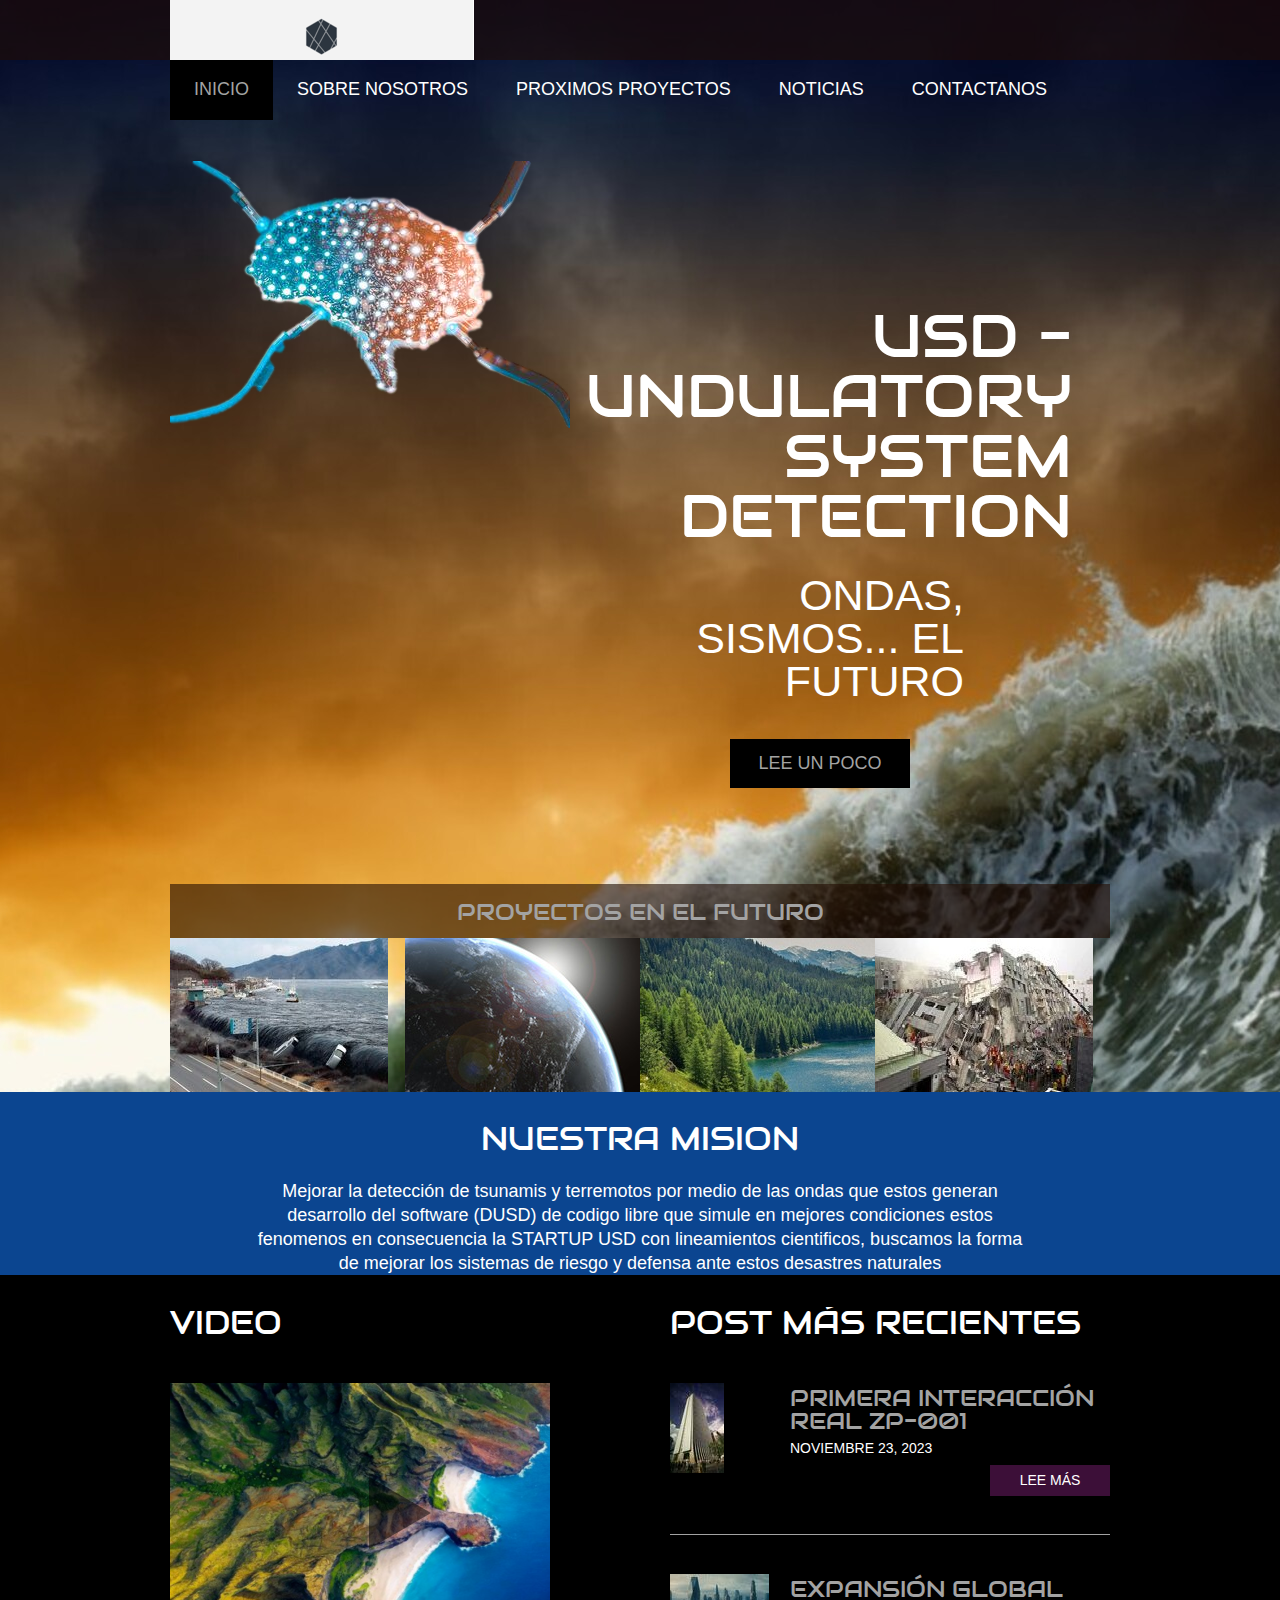
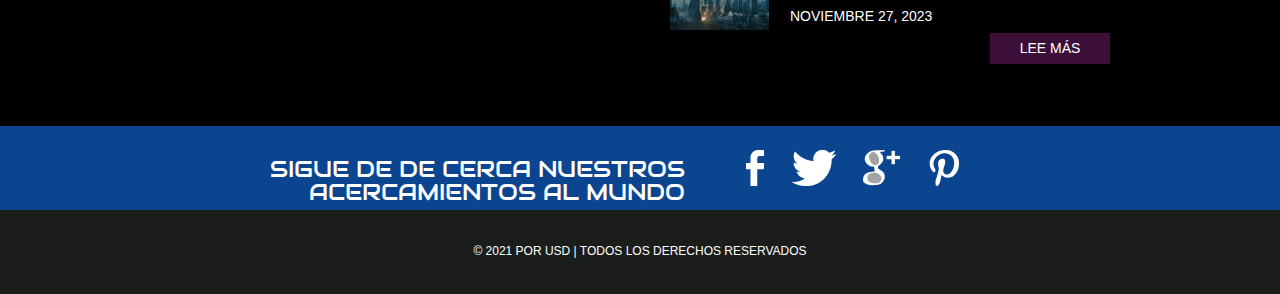
<file: index.html>
<!doctype html>
<html>
<head>
	<meta charset="UTF-8">
	<meta name="viewport" content="width=device-width, initial-scale=1.0">
	<meta http-equiv="X-UA-Compatible" content="IE=edge">
	<title>SITIO WEB DE | USD | </title>
	<link rel="stylesheet" href="css/style.css" type="text/css">
	<link rel="stylesheet" type="text/css" href="css/mobile.css">
	<link rel="shortcut icon" href="images/USD.icon.png">
	<script src="js/mobile.js" type="text/javascript"></script>
</head>
<body>
	<div id="page">
		<div id="header">
			<div>

				<a href="index.html" class="logo"><img src="images/banner.png" alt=""></a>
				<ul id="navigation">
					<li class="selected">
						<a href="index.html">Inicio</a>
					</li>
					<li>
						<a href="about.html">Sobre nosotros</a>
					</li>
					<li class="menu">
						<a href="projects.html">Proximos proyectos</a>
						<ul class="primary">
							<li>
								<a href="proj1.html">proj 1</a>
							</li>
						</ul>
					</li>
					<li class="menu">
						<a href="blog.html">Noticias</a>
						<ul class="secondary">
							<li>
								<a href="singlepost.html">¨Post</a>
							</li>
						</ul>
					</li>
					<li>
						<a href="contact.html">Contactanos</a>
					</li>
				</ul>
			</div>
		</div>
		<div id="body" class="home">
			<div class="header">
				<div>
					<img src="images/IA.png" alt="" class="satellite">
					<h1>USD -  UNDULATORY SYSTEM DETECTION</h1>
					<h2>ONDAS, SISMOS... EL FUTURO</h2>
					<a href="blog.html" class="more">Lee un poco</a>
					<h3>PROYECTOS EN EL FUTURO</h3>
					<ul>
						<li>
							<a href="projects.html"><img src="images/p1ts.jpg" alt=""></a>
						</li>
						<li>
							<a href="projects.html"><img src="images/p4ts.jpg" alt=""></a>
						</li>
						<li>
							<a href="projects.html"><img src="images/p3ts.jpg" alt=""></a>
						</li>
						<li>
							<a href="projects.html"><img src="images/p2ts.jpg" alt=""></a>
						</li>
					</ul>
				</div>
			</div>
			<div class="body">
				<div>
					<h1>NUESTRA MISION</h1>
					<p>Mejorar la detección de tsunamis y terremotos por medio de las ondas que estos generan
					 desarrollo del software (DUSD) de codigo libre que simule en mejores condiciones estos fenomenos
					 en consecuencia la STARTUP USD con lineamientos cientificos, buscamos la forma de mejorar los sistemas de riesgo y defensa ante estos desastres naturales</p>
				</div>
			</div>
			<div class="footer">
				<div>
					<ul>
						<li>
							<h1>VIDEO</h1>
							<a href="blog.html"><img src="images/seagreen.png" alt=""><span></span></a>
						</li>
						<li>
							<h1>POST MÁS RECIENTES</h1>
							<ul>
								<li>
									<a href="blog.html"><img src="images/1er.jpg" alt=""></a>
									<h1>PRIMERA INTERACCIÓN REAL ZP-001</h1>
									<span>NOVIEMBRE 23, 2023</span>
									<a href="blog.html" class="more">Lee más</a>
								</li>
								<li>
									<a href="blog.html"><img src="images/globalEx.jpg" alt=""></a>
									<h1>EXPANSIÓN GLOBAL</h1>
									<span>NOVIEMBRE 27, 2023</span>
									<a href="blog.html" class="more">Lee más</a>
								</li>
							</ul>
						</li>
					</ul>
				</div>
			</div>
		</div>
		<div id="footer">
			<div class="connect">
				<div>
					<h1>SIGUE DE DE CERCA NUESTROS ACERCAMIENTOS AL MUNDO</h1>
					<div>
						<a href="http://facebook.com/" class="facebook">facebook</a>
						<a href="http://twitter.com/" class="twitter">twitter</a>
						<a href="http://googleplus.com/" class="googleplus">googleplus</a>
						<a href="http://pinterest.com/" class="pinterest">pinterest</a>
					</div>
				</div>
			</div>
			<div class="footnote">
				<div>
					<p>&copy; 2021 POR USD  | TODOS LOS DERECHOS RESERVADOS</p>
				</div>
			</div>
		</div>
	</div>
</body>
</html>
</file>
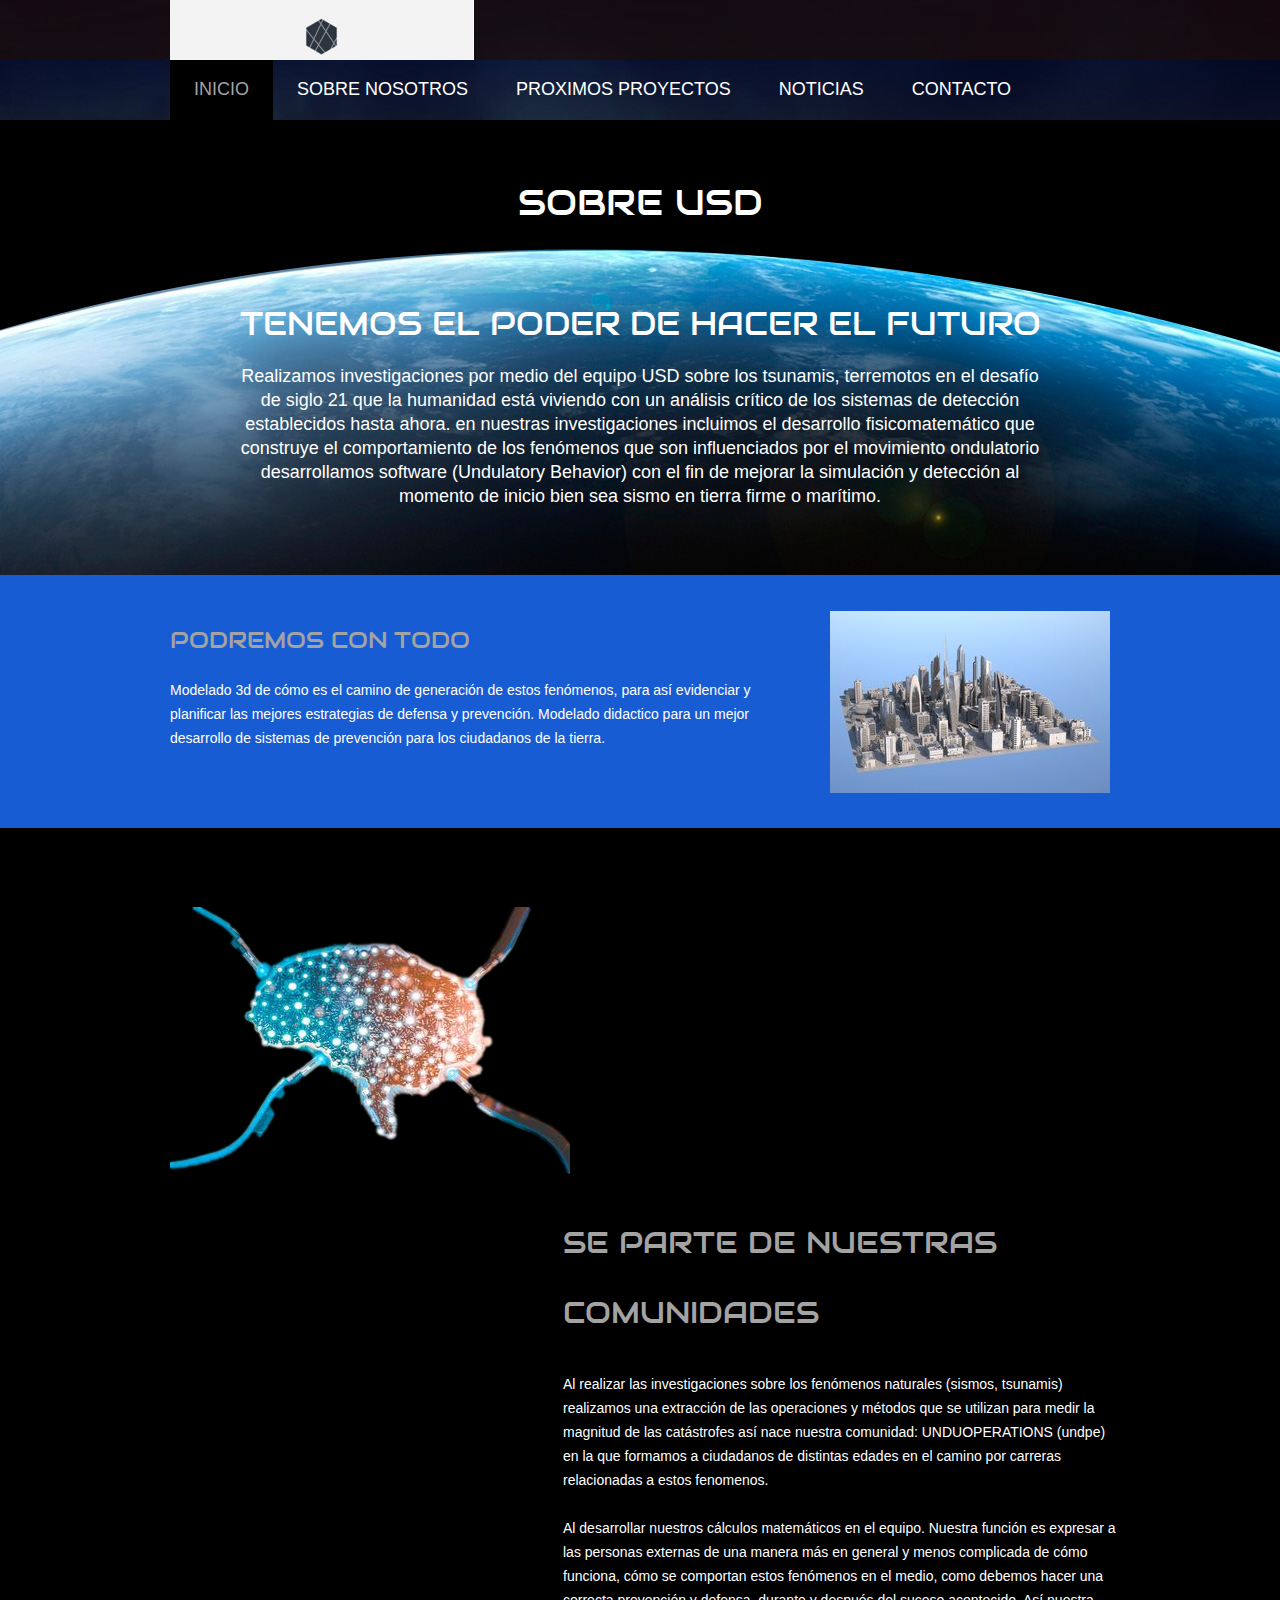
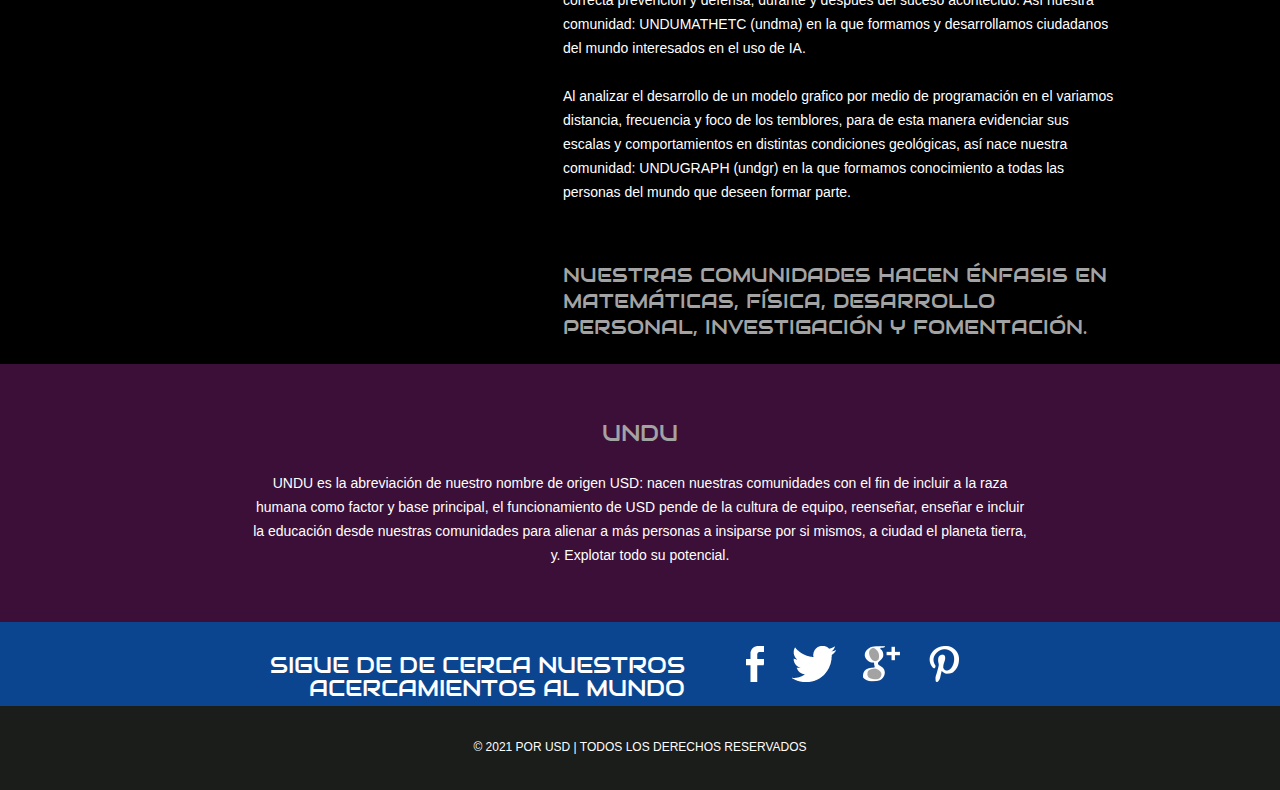
<file: about.html>
<!doctype html>
<html>
<head>
	<meta charset="UTF-8">
	<meta name="viewport" content="width=device-width, initial-scale=1.0">
	<meta http-equiv="X-UA-Compatible" content="IE=edge">
	<title>|SOBRE NOSOTROS| </title>
	<link rel="stylesheet" href="css/style.css" type="text/css">
	<link rel="stylesheet" type="text/css" href="css/mobile.css">
	<link rel="shortcut icon" href="images/USD.icon.png">
	<script src="js/mobile.js" type="text/javascript"></script>
</head>
<body>
	<div id="page">
		<div id="header">
			<div>
			<a href="index.html" class="logo"><img src="images/banner.png" alt=""></a>
				<ul id="navigation">
					<li class="selected">
						<a href="index.html">Inicio</a>
					</li>
					<li>
						<a href="about.html">Sobre nosotros</a>
					</li>
					<li class="menu">
						<a href="projects.html">Proximos proyectos</a>
						<ul class="primary">
							<li>
								<a href="proj1.html">P1-001</a>
							</li>
						</ul>
					</li>
					<li class="menu">
						<a href="blog.html">Noticias</a>
						<ul class="secondary">
							<li>
								<a href="singlepost.html">Post</a>
							</li>
						</ul>
					</li>
					<li>
						<a href="contact.html">Contacto</a>
					</li>
				</ul>
			</div>
		</div>
		<div id="body" class="about">
			<div class="header">
				<div>
					<h1>Sobre USD</h1>
					<h2>Tenemos el poder de hacer el futuro</h2>
					<p>Realizamos investigaciones por medio del equipo USD sobre los tsunamis, terremotos en el desafío de siglo 21 que la humanidad está viviendo con un análisis crítico de los sistemas de detección establecidos hasta ahora. en nuestras investigaciones incluimos el desarrollo fisicomatemático que construye el comportamiento de los fenómenos que son influenciados por el movimiento ondulatorio
					desarrollamos software (Undulatory Behavior) con el fin de mejorar la simulación y detección al momento de inicio bien sea sismo en tierra firme o marítimo.</p>
				</div>
			</div>
			<div class="body">
				<div>
					<img src="images/citynearseapts1.jpg" alt="">
					<h2>Podremos con todo</h2>
					<p> Modelado 3d de cómo es el camino de generación de estos fenómenos, para así evidenciar y planificar 	las mejores estrategias de defensa y prevención. 
						Modelado didactico para un mejor desarrollo de sistemas de prevención para los ciudadanos de la tierra.
					</p>
				</div>
			</div>
			<div class="footer">
				<div>
					<img src="images/IA.png" alt="">

					<h2>Se parte de nuestras comunidades</h2>


					<p>Al realizar las investigaciones sobre los fenómenos naturales (sismos, tsunamis) realizamos una extracción de las operaciones y métodos que se utilizan para medir la magnitud de las catástrofes así nace nuestra comunidad: UNDUOPERATIONS (undpe) en la que formamos a ciudadanos de distintas edades en el camino por carreras relacionadas a estos fenomenos.<br></br>

					 Al desarrollar nuestros cálculos matemáticos en el equipo. Nuestra función es expresar a las personas externas de una manera más en general y menos complicada de cómo funciona, cómo se comportan estos fenómenos en el medio, como debemos hacer una correcta prevención y defensa, durante y después del suceso acontecido. Así nuestra comunidad: UNDUMATHETC (undma)  en la que formamos y desarrollamos ciudadanos del mundo interesados en el uso de IA.<br></br>


					 Al analizar el desarrollo de un modelo grafico por medio de programación en el variamos distancia, frecuencia y foco de los temblores, para de esta manera evidenciar sus escalas y comportamientos en distintas condiciones geológicas, así nace nuestra comunidad: UNDUGRAPH (undgr) en la que formamos conocimiento a todas las personas del mundo que deseen formar parte. <br></br>

					 <h1>Nuestras comunidades hacen énfasis en matemáticas, física, desarrollo personal, investigación y fomentación. </h1>
					</p>
				</div>
			</div>
			<div class="section">
				<div>
					<h2>UNDU</h2>
					<p> UNDU es la abreviación de nuestro nombre de origen USD: nacen nuestras comunidades con el fin de incluir a la raza humana como factor y base principal, el funcionamiento de USD pende de la cultura de equipo, reenseñar, enseñar e incluir la educación desde nuestras comunidades para alienar a más personas a insiparse por si mismos, a ciudad el planeta tierra, y. Explotar todo su potencial.</p>
				</div>
			</div>
		</div>
		<div id="footer">
			<div class="connect">
				<div>
					<h1>SIGUE DE DE CERCA NUESTROS ACERCAMIENTOS AL MUNDO</h1>
					<div>
						<a href="http://facebook.com/" class="facebook">facebook</a>
						<a href="http://twitter.com/" class="twitter">twitter</a>
						<a href="http://googleplus.com/" class="googleplus">googleplus</a>
						<a href="http://pinterest.com/" class="pinterest">pinterest</a>
					</div>
				</div>
			</div>
			<div class="footnote">
				<div>
					<p>&copy; 2021 POR USD  | TODOS LOS DERECHOS RESERVADOS</p>
				</div>
			</div>
		</div>
	</div>
</body>
</html>
</file>
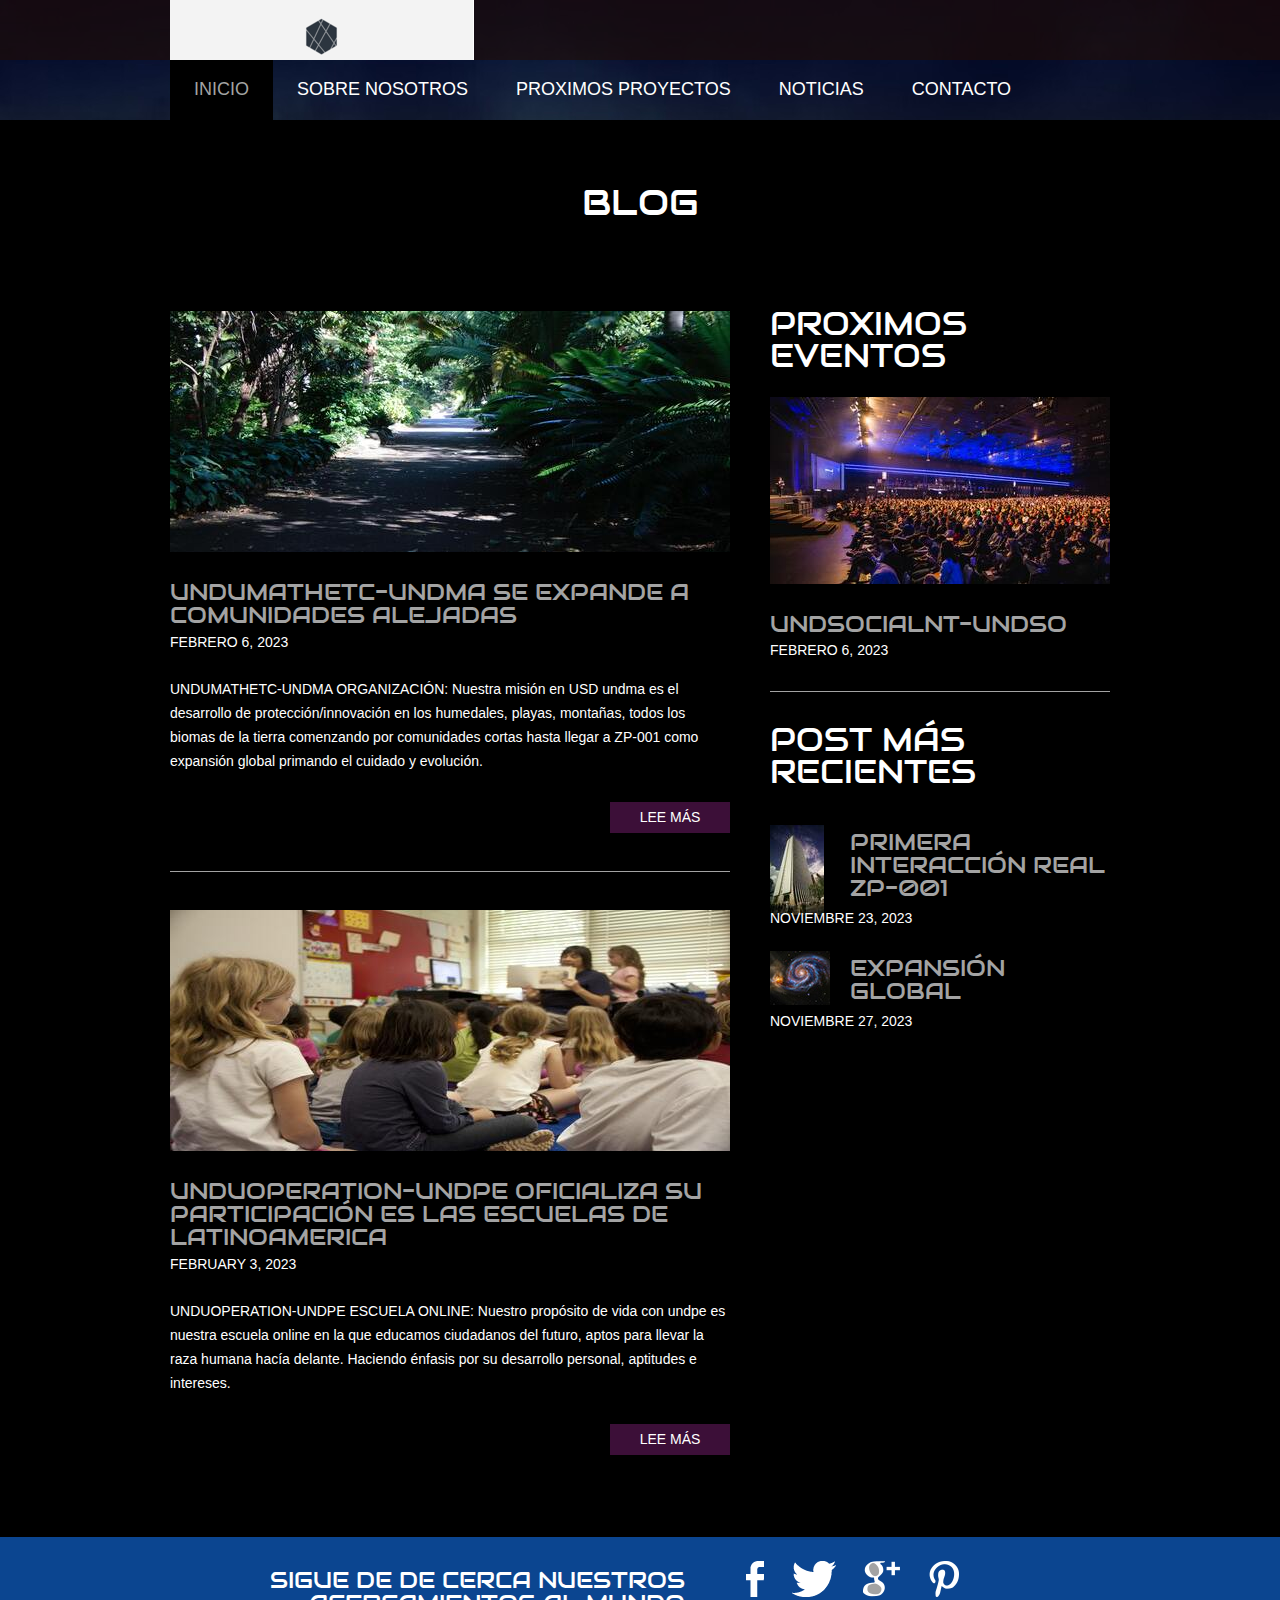
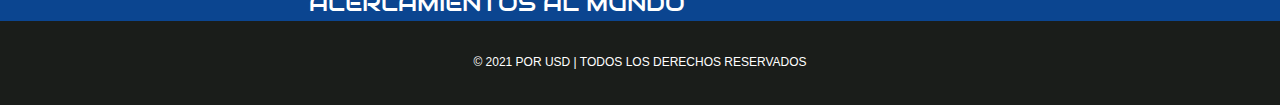
<file: blog.html>
<!doctype html>

<html>
<head>
	<meta charset="UTF-8">
	<meta name="viewport" content="width=device-width, initial-scale=1.0">
	<meta http-equiv="X-UA-Compatible" content="IE=edge">
	<title>|BLOG USD| </title>
	<link rel="stylesheet" href="css/style.css" type="text/css">
	<link rel="stylesheet" type="text/css" href="css/mobile.css">
	<link rel="shortcut icon" href="images/USD.icon.png">
	<script src="js/mobile.js" type="text/javascript"></script>
</head>
<body>
	<div id="page">
		<div id="header">
			<div>
				<a href="index.html" class="logo"><img src="images/banner.png" alt=""></a>
				<ul id="navigation">
					<li class="selected">
						<a href="index.html">Inicio</a>
					</li>
					<li>
						<a href="about.html">Sobre nosotros</a>
					</li>
					<li class="menu">
						<a href="projects.html">Proximos proyectos</a>
						<ul class="primary">
							<li>
								<a href="proj1.html">P1-001</a>
							</li>
						</ul>
					</li>
					<li class="menu">
						<a href="blog.html">Noticias</a>
						<ul class="secondary">
							<li>
								<a href="singlepost.html">Post</a>
							</li>
						</ul>
					</li>
					<li>
						<a href="contact.html">Contacto</a>
					</li>
				</ul>
			</div>
		</div>
		<div id="body">
			<div class="header">
				<div>
					<h1>Blog</h1>
					<div class="article">
						<ul>
							<li>
								<a href="singlepost.html"><img src="images/comunid1.jpg" alt=""></a>
								<h1>undumathetc-undma se expande a comunidades alejadas</h1>
								<span>FEBRERO 6, 2023</span>
								<p>UNDUMATHETC-UNDMA ORGANIZACIÓN: Nuestra misión en USD undma es el desarrollo de protección/innovación en los humedales, playas, montañas, todos los biomas de la tierra comenzando por comunidades cortas hasta llegar a ZP-001 como expansión global primando el cuidado y evolución. </p>
								<a href="singlepost.html" class="more">Lee más</a>
							</li>
							<li>
								<a href="singlepost.html"><img src="images/escuela1.jpg" alt=""></a>
								<h1>unduoperation-undpe oficializa su participación es las escuelas de latinoamerica</h1>
								<span>FEBRUARY 3, 2023</span>
								<p>UNDUOPERATION-UNDPE ESCUELA ONLINE: Nuestro propósito de vida con undpe es nuestra escuela online en la que educamos ciudadanos del futuro, aptos para llevar la raza humana hacía delante. Haciendo énfasis por su desarrollo personal, aptitudes e intereses.</p>
								<a href="singlepost.html" class="more">Lee más</a>
							</li>
						</ul>
					</div>
					<div class="sidebar">
						<ul>
							<li>
								<h1>PROXIMOS EVENTOS</h1>
								<a href="singlepost.html"><img src="images/confe1.jpg" alt=""></a>
								<h2>UNDSOCIALNT-undso</h2>
								<span>FEBRERO 6, 2023</span>

							</li>
							<li>
								<h1>POST MÁS RECIENTES</h1>
								<ul>
									<li>
										<a href="blog.html"><img src="images/1er.jpg" alt=""></a>
										<h2>PRIMERA INTERACCIÓN REAL ZP-001</h2>
										<span>NOVIEMBRE 23, 2023</span>
									</li>
									
									<li>
										<a href="blog.html"><img src="images/galaxy.jpg" alt=""></a>
										<h2>EXPANSIÓN GLOBAL</h2>
										<span>NOVIEMBRE 27, 2023</span>
									</li>
								</ul>
							</li>
						</ul>
					</div>
				</div>
			</div>
		</div>
		<div id="footer">
			<div class="connect">
				<div>
					<h1>SIGUE DE DE CERCA NUESTROS ACERCAMIENTOS AL MUNDO</h1>
					<div>
						<a href="http://facebook.com/" class="facebook">facebook</a>
						<a href="http://twitter.com/" class="twitter">twitter</a>
						<a href="http://googleplus.com/" class="googleplus">googleplus</a>
						<a href="http://pinterest.com/" class="pinterest">pinterest</a>
					</div>
				</div>
			</div>
			<div class="footnote">
				<div>
					<p>&copy; 2021 POR USD  | TODOS LOS DERECHOS RESERVADOS</p>
				</div>
			</div>
		</div>
	</div>
</body>
</html>
</file>
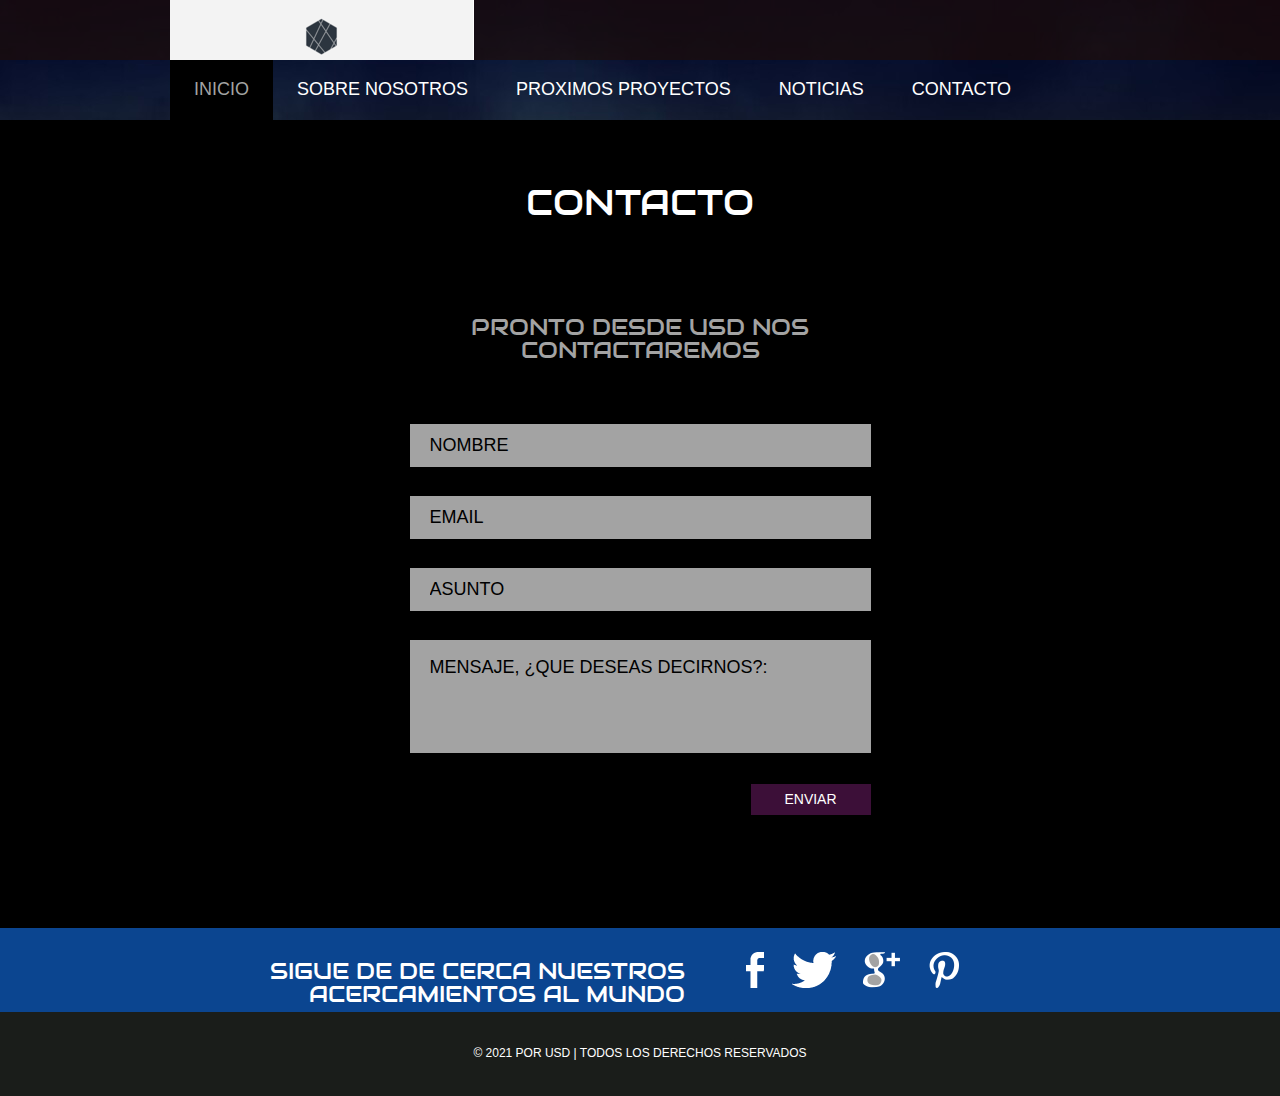
<file: contact.html>
<!doctype html>

<html>
<head>
	<meta charset="UTF-8">
	<meta name="viewport" content="width=device-width, initial-scale=1.0">
	<title>contacto - UNDULATORY SYSTEM DETECTION</title>
	<link rel="stylesheet" href="css/style.css" type="text/css">
	<link rel="stylesheet" type="text/css" href="css/mobile.css">
		<link rel="shortcut icon" href="images/USD.icon.png">
	<script src="js/mobile.js" type="text/javascript"></script>
</head>
<body>
	<div id="page">
		<div id="header">
			<div>
				<a href="index.html" class="logo"><img src="images/banner.png" alt=""></a>
				<ul id="navigation">
					<li class="selected">
						<a href="index.html">Inicio</a>
					</li>
					<li>
						<a href="about.html">Sobre nosotros</a>
					</li>
					<li class="menu">
						<a href="projects.html">Proximos proyectos</a>
						<ul class="primary">
							<li>
								<a href="proj1.html">P1-001</a>
							</li>
						</ul>
					</li>
					<li class="menu">
						<a href="blog.html">Noticias</a>
						<ul class="secondary">
							<li>
								<a href="singlepost.html">Post</a>
							</li>
						</ul>
					</li>
					<li>
						<a href="contact.html">Contacto</a>
					</li>
				</ul>
			</div>
		</div>
		<div id="body">
			<div class="header">
				<div class="contact">
					<h1>Contacto</h1>
					<h2>PRONTO DESDE USD NOS CONTACTAREMOS</h2>
					<form action="index.html">
						<input type="text" name="Name" value="nombre" onblur="this.value=!this.value?'Name':this.value;" onfocus="this.select()" onclick="this.value='';">
						<input type="text" name="Email Address" value="email" onblur="this.value=!this.value?'Email Address':this.value;" onfocus="this.select()" onclick="this.value='';">
						<input type="text" name="Subject" value="asunto" onblur="this.value=!this.value?'Subject':this.value;" onfocus="this.select()" onclick="this.value='';">
						<textarea name="message" cols="50" rows="7">Mensaje, ¿que deseas decirnos?: </textarea>
						<input type="submit" value="enviar" id="submit" placeholder="message">
					</form>
				</div>
			</div>
		</div>
		<div id="footer">
			<div class="connect">
				<div>
					<h1>SIGUE DE DE CERCA NUESTROS ACERCAMIENTOS AL MUNDO</h1>
					<div>
						<a href="http://facebook.com/" class="facebook">facebook</a>
						<a href="http://twitter.com/" class="twitter">twitter</a>
						<a href="http://googleplus.com/" class="googleplus">googleplus</a>
						<a href="http://pinterest.com/" class="pinterest">pinterest</a>
					</div>
				</div>
			</div>
			<div class="footnote">
				<div>
					<p>&copy; 2021 POR USD  | TODOS LOS DERECHOS RESERVADOS</p>
				</div>
			</div>
		</div>
	</div>
</body>
</html>
</file>
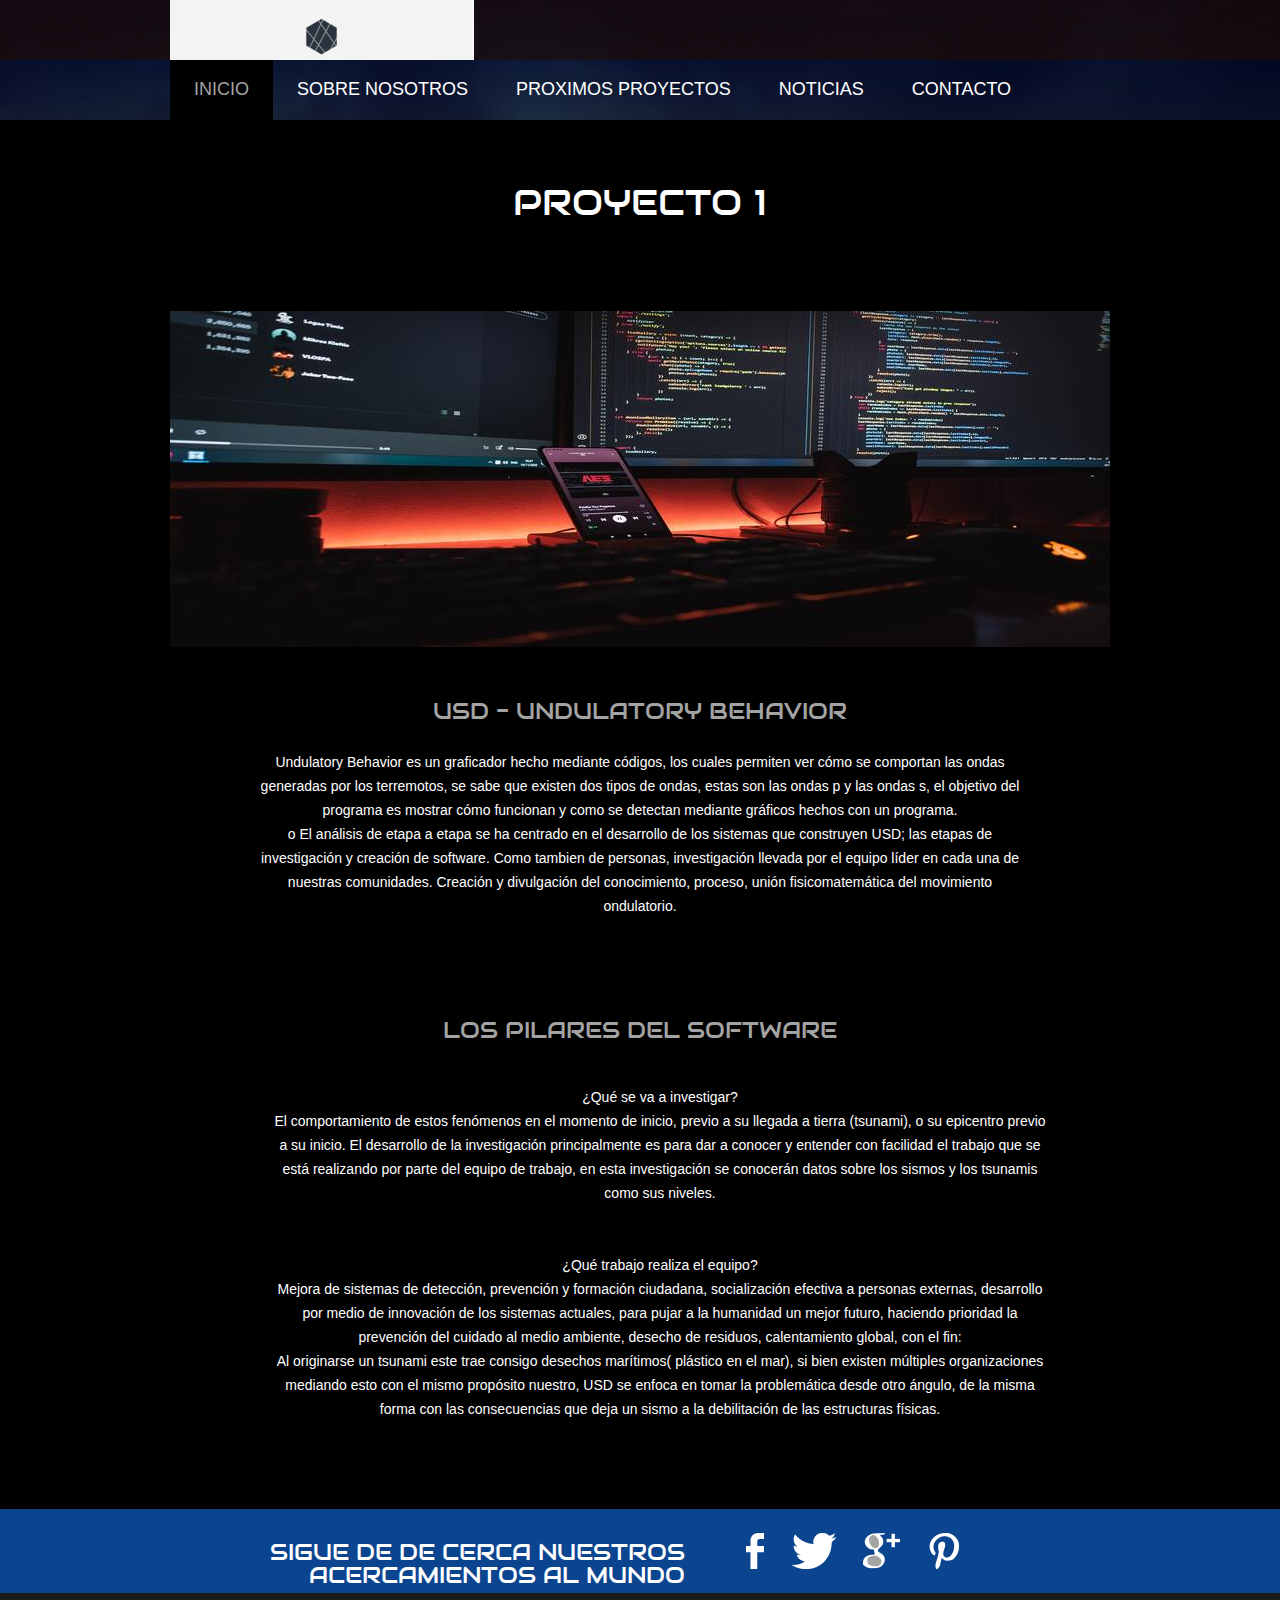
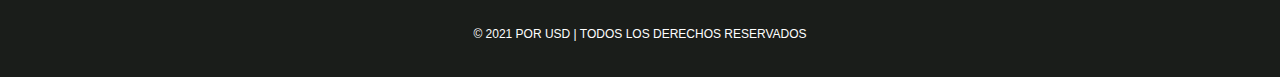
<file: proj1.html>
<!doctype html>
<html>
<head>
	<meta charset="UTF-8">
	<meta name="viewport" content="width=device-width, initial-scale=1.0">
	<meta http-equiv="X-UA-Compatible" content="IE=edge">
	<title>|PROYECTO USD | </title>
	<link rel="stylesheet" href="css/style.css" type="text/css">
	<link rel="stylesheet" type="text/css" href="css/mobile.css">
	<link rel="shortcut icon" href="images/USD.icon.png">
	<script src="js/mobile.js" type="text/javascript"></script>
</head>
<body>
	<div id="page">
		<div id="header">
			<div>
				<a href="index.html" class="logo"><img src="images/banner.png" alt=""></a>
				<ul id="navigation">
					<li class="selected">
						<a href="index.html">Inicio</a>
					</li>
					<li>
						<a href="about.html">Sobre nosotros</a>
					</li>
					<li class="menu">
						<a href="projects.html">Proximos proyectos</a>
						<ul class="primary">
							<li>
								<a href="proj1.html">P1-001</a>
							</li>
						</ul>
					</li>
					<li class="menu">
						<a href="blog.html">Noticias</a>
						<ul class="secondary">
							<li>
								<a href="singlepost.html">Post</a>
							</li>
						</ul>
					</li>
					<li>
						<a href="contact.html">Contacto</a>
					</li>
				</ul>
			</div>
		</div>
		<div id="body">
			<div class="header">
				<div>
					<h1>Proyecto 1</h1>
					<img src="images/proj1.jpg" alt="">
					<h2>USD - Undulatory Behavior
					</h2>
					<p>Undulatory Behavior es un graficador hecho mediante códigos, los cuales permiten ver cómo se comportan las ondas generadas por los terremotos, se sabe que existen dos tipos de ondas, estas son las ondas p y las ondas s, el objetivo del programa es mostrar cómo funcionan y como se detectan mediante gráficos hechos con un programa.
					<br>
					o	El análisis de etapa a etapa se ha centrado en el desarrollo de los sistemas que construyen USD; las etapas de investigación y creación de software. Como tambien de personas, investigación llevada por el equipo líder en cada una de nuestras comunidades. Creación y divulgación del conocimiento, proceso, unión fisicomatemática del movimiento ondulatorio.
					<h2>Los pilares del software</h2>	

					<ol>
						<li>
							<p>¿Qué se va a investigar? <br>El comportamiento de estos fenómenos en el momento de inicio, previo a su llegada a tierra (tsunami), o su epicentro previo a su inicio.
						El desarrollo de la investigación principalmente es para dar a conocer y entender con facilidad el trabajo que se está realizando por parte del equipo de trabajo, en esta investigación se conocerán datos sobre los sismos y los tsunamis como sus niveles.
							</p>
						</li>
						<li>
							<p>
								¿Qué trabajo realiza el equipo? <br> Mejora de sistemas de detección, prevención y formación ciudadana, socialización efectiva a personas externas, desarrollo por medio de innovación de los sistemas actuales, para pujar a la humanidad un mejor futuro, haciendo prioridad la prevención del cuidado al medio ambiente, desecho de residuos, calentamiento global, con el fin: <br>Al originarse un tsunami este trae consigo desechos marítimos( plástico en el mar), si bien existen múltiples organizaciones mediando esto con el mismo propósito nuestro, USD se enfoca en tomar la problemática desde otro ángulo, de la misma forma con las consecuencias que deja un sismo a la debilitación de las estructuras físicas.
							</p>
						</li>
					</ol>
					</p>
					<!---REPLICAR PARA LAS OTRAS DOS--->
				</div>
			</div>
		</div>



		<div id="footer">
			<div class="connect">
				<div>
					<h1>SIGUE DE DE CERCA NUESTROS ACERCAMIENTOS AL MUNDO</h1>
					<div>
						<a href="http://facebook.com/" class="facebook">facebook</a>
						<a href="http://twitter.com/" class="twitter">twitter</a>
						<a href="http://googleplus.com/" class="googleplus">googleplus</a>
						<a href="http://pinterest.com/" class="pinterest">pinterest</a>
					</div>
				</div>
			</div>
			<div class="footnote">
				<div>
					<p>&copy; 2021 POR USD  | TODOS LOS DERECHOS RESERVADOS</p>
				</div>
			</div>
		</div>
	</div>
</body>
</html>
</file>
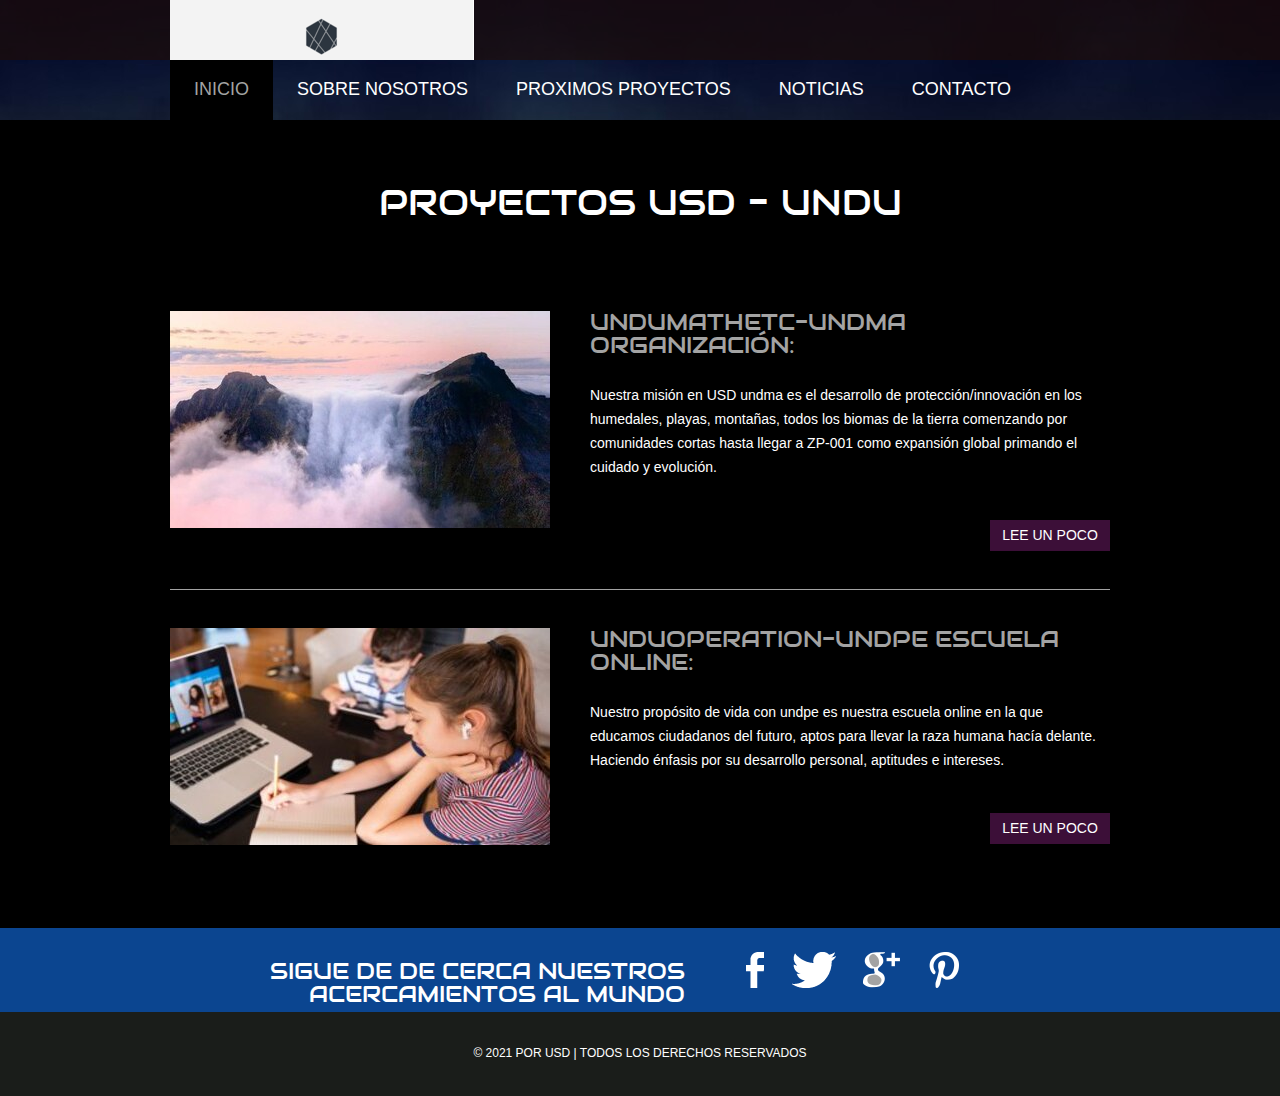
<file: projects.html>
<!doctype html>
<html>
<head>
	<meta charset="UTF-8">
	<meta name="viewport" content="width=device-width, initial-scale=1.0">
	<meta http-equiv="X-UA-Compatible" content="IE=edge">
	<title>|PROYECTOS USD | </title>
	<link rel="stylesheet" href="css/style.css" type="text/css">
	<link rel="stylesheet" type="text/css" href="css/mobile.css">
	<link rel="shortcut icon" href="images/USD.icon.png">
	<script src="js/mobile.js" type="text/javascript"></script></head>
<body>
	<div id="page">
		<div id="header">
			<div>
				<a href="index.html" class="logo"><img src="images/banner.png" alt=""></a>
				<ul id="navigation">
					<li class="selected">
						<a href="index.html">Inicio</a>
					</li>
					<li>
						<a href="about.html">Sobre nosotros</a>
					</li>
					<li class="menu">
						<a href="projects.html">Proximos proyectos</a>
						<ul class="primary">
							<li>
								<a href="proj1.html">P1-001</a>
							</li>
						</ul>
					</li>
					<li class="menu">
						<a href="blog.html">Noticias</a>
						<ul class="secondary">
							<li>
								<a href="singlepost.html">Post</a>
							</li>
						</ul>
					</li>
					<li>
						<a href="contact.html">Contacto</a>
					</li>
				</ul>
			</div>
		</div>
		<div id="body">
			<div class="header">
				<div>
					<h1>Proyectos USD - UNDU</h1>
					<ul>
						<li>
							<a href="proj1.html"><img src="images/water.jpg" alt=""></a>
							<div>
								<h1>UNDUMATHETC-undma organización:</h1>
								<p>Nuestra misión en USD undma es el desarrollo de protección/innovación en los humedales, playas, montañas, todos los biomas de la tierra comenzando por comunidades cortas hasta llegar a ZP-001 como expansión global primando el cuidado y evolución.
								</p>
								<a href="proj1.html" class="more">Lee un poco</a>					
							</div>
						</li>
						<li>
							<a href="proj1.html"><img src="images/school.jpg" alt=""></a>
							<div>
								<h1>UNDUOPERATION-undpe escuela online:</h1>
								<p>Nuestro propósito de vida con undpe es nuestra escuela online en la que educamos ciudadanos del futuro, aptos para llevar la raza humana hacía delante. Haciendo énfasis por su desarrollo personal, aptitudes e intereses.
								</p>
								<a href="proj1.html" class="more">Lee un poco</a>
														
							</div>
						</li>
					</ul>
				</div>
			</div>
		</div>
		<div id="footer">
			<div class="connect">
				<div>
					<h1>SIGUE DE DE CERCA NUESTROS ACERCAMIENTOS AL MUNDO</h1>
					<div>
						<a href="http://facebook.com/" class="facebook">facebook</a>
						<a href="http://twitter.com/" class="twitter">twitter</a>
						<a href="http://googleplus.com/" class="googleplus">googleplus</a>
						<a href="http://pinterest.com/" class="pinterest">pinterest</a>
					</div>
				</div>
			</div>
			<div class="footnote">
				<div>
					<p>&copy; 2021 POR USD  | TODOS LOS DERECHOS RESERVADOS</p>
				</div>
			</div>
		</div>
	</div>
</body>
</html>
</file>
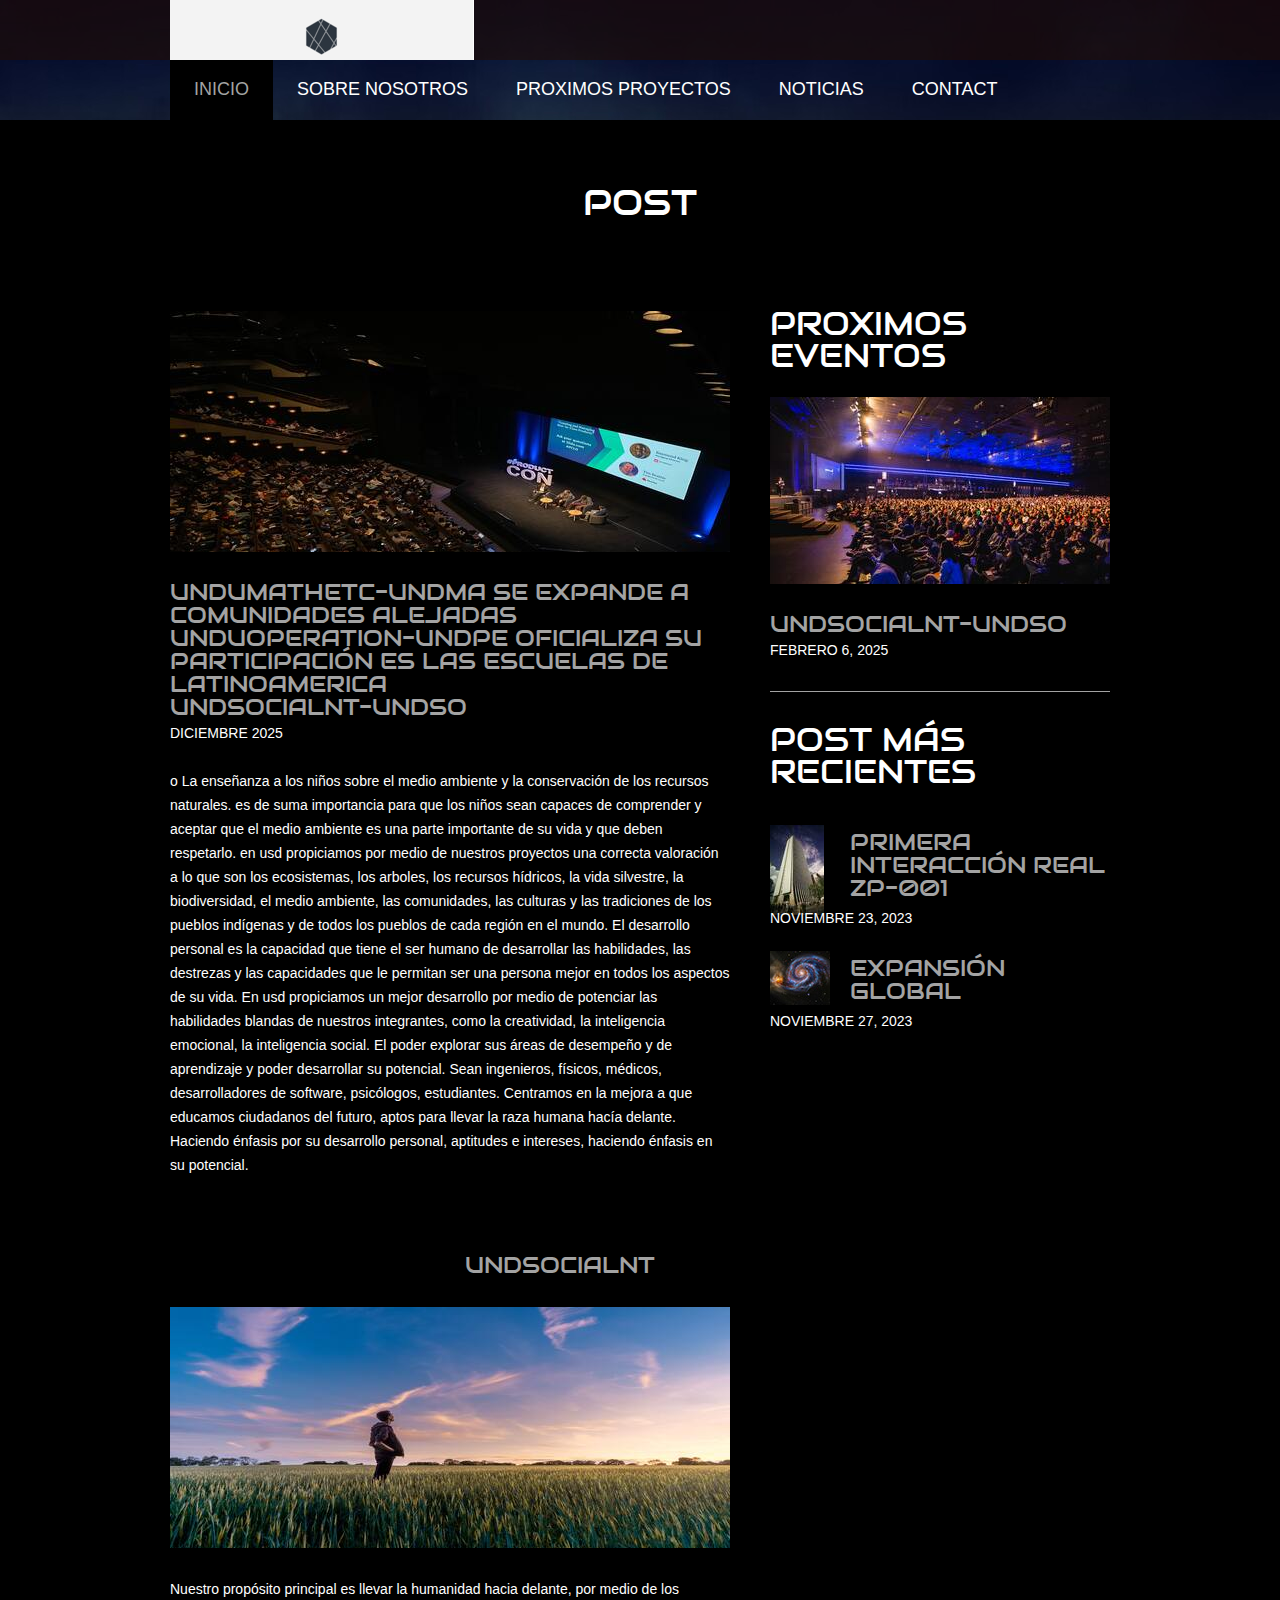
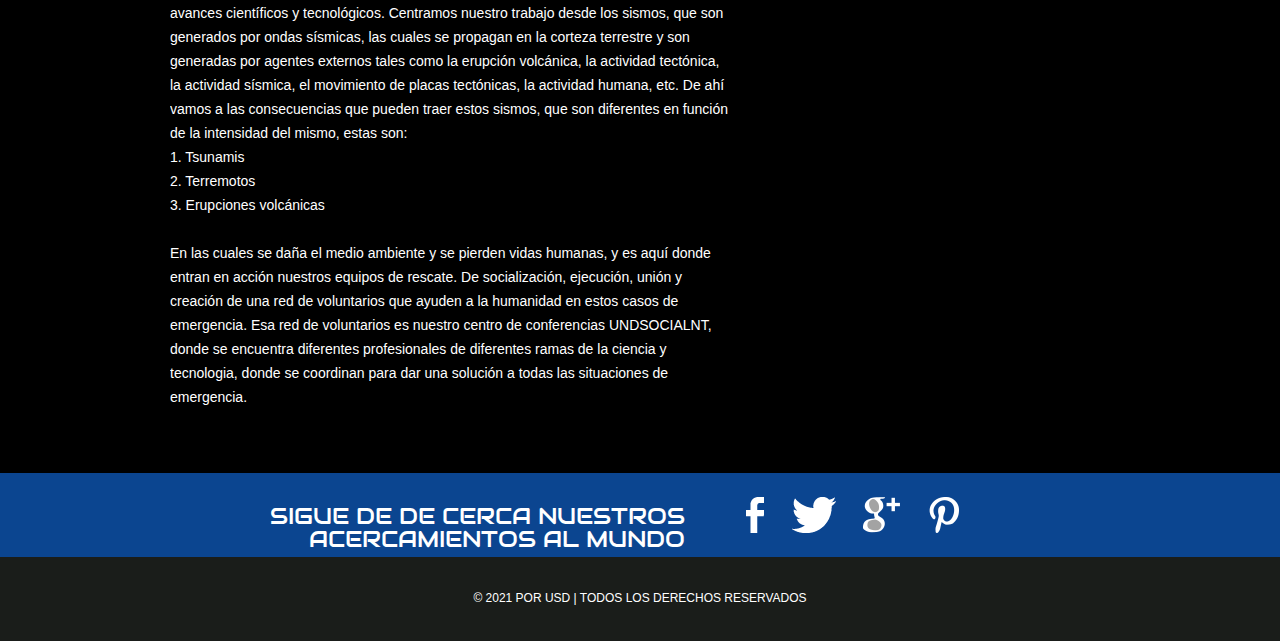
<file: singlepost.html>
<!doctype html>
<html>
<head>
	<meta charset="UTF-8">
	<meta name="viewport" content="width=device-width, initial-scale=1.0">
	<meta http-equiv="X-UA-Compatible" content="IE=edge">
	<title>|POST| </title>
	<link rel="stylesheet" href="css/style.css" type="text/css">
	<link rel="stylesheet" type="text/css" href="css/mobile.css">
	<link rel="shortcut icon" href="images/USD.icon.png">
	<script src="js/mobile.js" type="text/javascript"></script>
</head>
<body>
	<div id="page">
		<div id="header">
			<div>
				<a href="index.html" class="logo"><img src="images/banner.png" alt=""></a>
				<ul id="navigation">
					<li class="selected">
						<a href="index.html">Inicio</a>
					</li>
					<li>
						<a href="about.html">Sobre nosotros</a>
					</li>
					<li class="menu">
						<a href="projects.html">Proximos proyectos</a>
						<ul class="primary">
							<li>
								<a href="proj1.html">proj 1</a>
							</li>
						</ul>
					</li>
					<li class="menu">
						<a href="blog.html">Noticias</a>
						<ul class="primary">
							<li>
								<a href="singlepost.html">Post</a>
							</li>
						</ul>
					</li>
					<li>
						<a href="contact.html">Contact</a>
					</li>
				</ul>
			</div>
		</div>
		<div id="body">
			<div class="header">
				<div>
					<h1>Post</h1>
					<div class="article">
						<img src="images/post1.jpg" alt="">
						<h1>UNDUMATHETC-UNDMA SE EXPANDE A COMUNIDADES ALEJADAS <br>
							UNDUOPERATION-UNDPE OFICIALIZA SU PARTICIPACIÓN ES LAS ESCUELAS DE LATINOAMERICA <br>
							UNDSOCIALNT-UNDSO
						</h1>
						<span>DICIEMBRE 2025</span>
						<p>o	La enseñanza a los niños sobre el medio ambiente y la conservación de los recursos naturales. es de suma importancia para que los niños sean capaces de comprender y aceptar que el medio ambiente es una parte importante de su vida y que deben respetarlo. en usd propiciamos por medio de nuestros proyectos una correcta valoración a lo que son los ecosistemas, los arboles, los recursos hídricos, la vida silvestre, la biodiversidad, el medio ambiente, las comunidades, las culturas y las tradiciones de los pueblos indígenas y de todos los pueblos de cada región en el mundo. El desarrollo personal es la capacidad que tiene el ser humano de desarrollar las habilidades, las destrezas y las capacidades que le permitan ser una persona mejor en todos los aspectos de su vida. En usd propiciamos un mejor desarrollo por medio de potenciar las habilidades blandas de nuestros integrantes, como la creatividad, la inteligencia emocional, la inteligencia social. El poder explorar sus áreas de desempeño y de aprendizaje y poder desarrollar su potencial. Sean ingenieros, físicos, médicos, desarrolladores de software, psicólogos, estudiantes. Centramos en la mejora a que educamos ciudadanos del futuro, aptos para llevar la raza humana hacía delante. Haciendo énfasis por su desarrollo personal, aptitudes e intereses, haciendo énfasis en su potencial.</p>
						<h2>UNDSOCIALNT</h2>
							<img src="images/post2.jpg" alt="">
						<p>Nuestro propósito principal es llevar la humanidad hacia delante, por medio de los avances científicos y tecnológicos. Centramos nuestro trabajo desde los sismos, que son generados por ondas sísmicas, las cuales se propagan en la corteza terrestre y son generadas por agentes externos tales como la erupción volcánica, la actividad tectónica, la actividad sísmica, el movimiento de placas tectónicas, la actividad humana, etc. De ahí vamos a las consecuencias que pueden traer estos sismos, que son diferentes en función de la intensidad del mismo, estas son: <br> 1. Tsunamis<br> 2. Terremotos<br> 3. Erupciones volcánicas <br></br> En las cuales se daña el medio ambiente y se pierden vidas humanas, y es aquí donde entran en acción nuestros equipos de rescate. De socialización, ejecución, unión y creación de una red de voluntarios que ayuden a la humanidad en estos casos de emergencia. Esa red de voluntarios es nuestro centro de conferencias UNDSOCIALNT, donde se encuentra diferentes profesionales de diferentes ramas de la ciencia y tecnologia, donde se coordinan para dar una solución a todas las situaciones de emergencia.</p>
					</div>
					<div class="sidebar">
						<ul>
							<li>
								<h1>PROXIMOS EVENTOS</h1>
								<a href="singlepost.html"><img src="images/confe1.jpg" alt=""></a>
								<h2>UNDSOCIALNT-undso</h2>
								<span>FEBRERO 6, 2025</span>
							</li>
							<li>
								<h1>POST MÁS RECIENTES</h1>
								<ul>
									<li>
										<a href="blog.html"><img src="images/1er.jpg" alt=""></a>
										<h2>PRIMERA INTERACCIÓN REAL ZP-001</h2>
										<span>NOVIEMBRE 23, 2023</span>
									</li>
									
									<li>
										<a href="blog.html"><img src="images/galaxy.jpg" alt=""></a>
										<h2>EXPANSIÓN GLOBAL</h2>
										<span>NOVIEMBRE 27, 2023</span>
									</li>
								</ul>
							</li>
						</ul>
					</div>
				</div>
			</div>
		</div>
		<div id="footer">
			<div class="connect">
				<div>
					<h1>SIGUE DE DE CERCA NUESTROS ACERCAMIENTOS AL MUNDO</h1>
					<div>
						<a href="http://facebook.com/" class="facebook">facebook</a>
						<a href="http://twitter.com/" class="twitter">twitter</a>
						<a href="http://googleplus.com/" class="googleplus">googleplus</a>
						<a href="http://pinterest.com/" class="pinterest">pinterest</a>
					</div>
				</div>
			</div>
			<div class="footnote">
				<div>
					<p>&copy; 2021 POR USD  | TODOS LOS DERECHOS RESERVADOS</p>
				</div>
			</div>
		</div>
	</div>
</body>
</html>
</file>
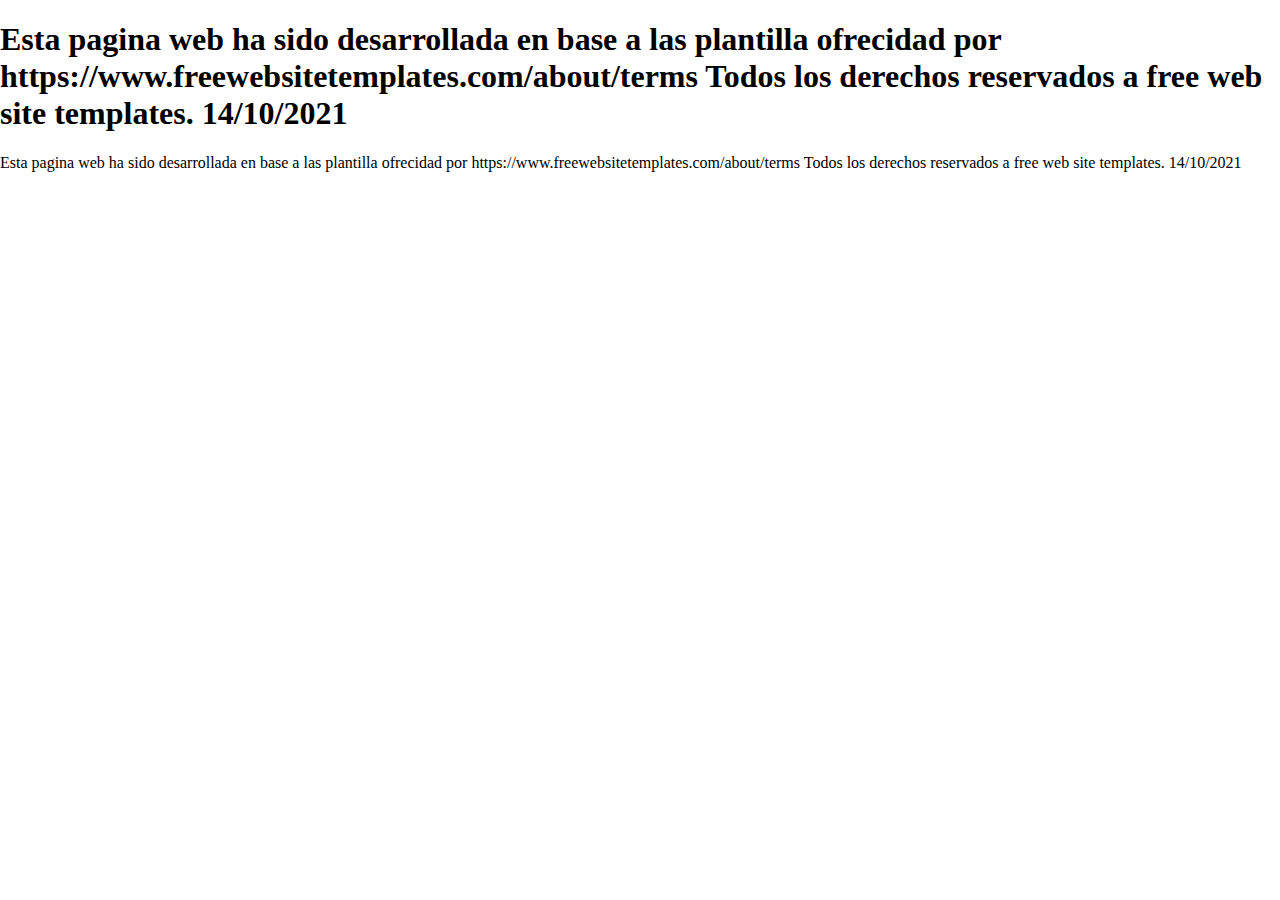
<file: thanks.html>
<!doctype html>

<html>
<head>
	<meta charset="UTF-8">
	<meta name="viewport" content="width=device-width, initial-scale=1.0">
	<title>GRACIAS</title>
	<link rel="stylesheet" href="css/style.css" type="text/css">
	<link rel="stylesheet" type="text/css" href="css/mobile.css">
		<link rel="shortcut icon" href="images/USD.icon.png">
	<script src="js/mobile.js" type="text/javascript"></script>
</head>
<body>
	<h1>Esta pagina web ha sido desarrollada en base a las plantilla ofrecidad por 

		https://www.freewebsitetemplates.com/about/terms

		Todos los derechos reservados a free web site templates.

		14/10/2021
	</h1>

	<p>
		Esta pagina web ha sido desarrollada en base a las plantilla ofrecidad por 

		https://www.freewebsitetemplates.com/about/terms

		Todos los derechos reservados a free web site templates.

		14/10/2021
	</p>

</body>
</html>
</file>
<file: css/style.css>
body {
	margin: 0;
	padding: 0;
	position: relative;
	width: auto;
}
body #page {
	background: url("../images/bg-home.jpg") no-repeat scroll center top #000000;
	margin: 0;
	overflow: hidden;
	padding: 0;
	width: auto;
	z-index: 3;
}
a {
	text-decoration: none;
	outline: none;
}
a:active {
	background: none;
}
img {
	border: none;
}
/*-------------------------------------------FONTS---------------------------------------------*/
@font-face {
	font-family: 'audiowide-regular-webfont';
	src: url('../fonts/audiowide-regular-webfont.eot');
	src: url('../fonts/audiowide-regular-webfont.woff') format('woff'), url('../fonts/audiowide-regular-webfont.ttf') format('truetype'), url('../fonts/audiowide-regular-webfont.svg') format('svg');
}
/*----------------------------------------header-styles---------------------------------------*/
#header {
	background: url(../images/bg-transparent1.png) repeat;
	margin: 0;
	min-height: 60px;
	padding: 0;
	width: auto;
}
#header div {
	margin: 0 auto;
	max-width: 940px;
	min-height: 60px;
	padding: 0 10px;
}
#header div a.logo {
	display: block;
	float: left;
	height: 60px;
	margin: 0 44px 0 0;
	padding: 0;
	width: 304px;
}
#header div a img {
	display: block;
	margin: 0;
	padding: 0;
	width: auto;
}
#header div ul {
	display: inline-block;
	float: left;
	list-style: none;
	margin: 0;
	padding: 0;
	width: auto;
}
#header div ul li {
	float: left;
	margin: 0;
	padding: 0;
	width: auto;
}
#header div ul li a {
	color: #ffffff;
	display: block;
	font-family: Arial;
	font-size: 18px;
	font-weight: normal;
	line-height: 59px;
	margin: 0;
	min-height: 60px;
	padding: 0 24px;
 *padding: 0 23px; /* Needed for IE8 and old versions */
	text-align: center;
	text-transform: uppercase;
	width: auto;
}
#header div ul li a:hover {
	background-color: #620031;
	color: #ffffff;
}
#header div ul li.selected a {
	background-color: #000000;
	color: #a3a3a3;
}
#header div ul li.menu {
	position: relative;
}
#header div ul li.menu ul {
	display: block;
	left: -99999px;
	list-style: none;
	margin: 0;
	padding: 0;
	position: absolute;
	top: 60px;
	width: 142px;
	z-index: 50;
}
#header div ul li.menu:hover ul.primary {
	left: 31px;
}
#header div ul li.menu ul.primary.selected {
	left: 31px;
}
#header div ul li.menu:hover ul.secondary {
	left: -20px;
}
#header div ul li.menu ul.secondary.selected {
	left: -20px;
}
#header div ul li.menu ul li {
	margin: 0;
	padding: 0;
	width: auto;
}
#header div ul li.menu ul li a {
	background-color: #620031;
	color: #ffffff;
	display: block;
	font-family: Arial;
	font-size: 18px;
	font-weight: normal;
	line-height: 60px;
	margin: 0;
	min-height: 60px;
	padding: 0 10px;
	text-align: center;
	text-transform: uppercase;
	width: auto;
}
#header div ul li.menu ul.primary.selected li a, #header div ul li.menu ul.secondary.selected li a {
	background-color: #000000;
	color: #a3a3a3;
}
/*----------------------------------------body-home-styles---------------------------------------*/
#body {
	background-color: #000000;
	margin: 0;
	min-height: 808px;
	overflow: hidden;
	padding: 0;
	width: 100%;
}
#body.home {
	background: none;
	margin: 0;
	min-height: 1308px;
	overflow: hidden;
	padding: 0;
	width: 100%;
}
#body.home .header {
	background: none;
	margin: 0;
	overflow: hidden;
	padding: 0;
	width: 100%;
}
#body.home .header div {
	margin: 0 auto;
	max-width: 940px;
	overflow: hidden;
	padding: 0 10px;
	position: relative;
}
#body.home .header div img.satellite {
	display: block;
	left: 10px;
	margin: 0;
	padding: 0;
	position: absolute;
	top: 41px;
	width: auto;
	z-index: 50;
}
#body.home .header div h1 {
	color: #FFFFFF;
	display: block;
	float: right;
	font-family: audiowide-regular-webfont;
	font-size: 60px;
	font-weight: normal;
	line-height: 60px;
	margin: 187px 0 27px;
	padding: 0 38px 0 399px;
	position: relative;
	text-align: right;
	text-transform: uppercase;
	width: 503px;
	z-index: 60;
}
#body.home .header div h2 {
	color: #FFFFFF;
	display: block;
	float: right;
	font-family: Arial;
	font-size: 43px;
	font-weight: normal;
	line-height: 43px;
	margin: 0 0 36px;
	padding: 0 146px 0 506px;
	position: relative;
	text-align: right;
	text-transform: uppercase;
	width: 288px;
	z-index: 60;
}
#body.home .header div a.more {
	background-color: #000000;
	color: #a3a3a3;
	display: block;
	float: right;
	font-family: Arial;
	font-size: 18px;
	font-weight: normal;
	height: 49px;
	line-height: 49px;
	margin: 0 200px 0 0;
	padding: 0;
	text-align: center;
	text-transform: uppercase;
	position: relative;
	width: 180px;
	z-index: 55;
}
#body.home .header div a.more:hover {
	background-color: #ab000b;
	color: #ffffff;
}
#body.home .header div h3 {
	background: url("../images/bg-transparent1.png") repeat;
	color: #A3A3A3;
	float: left;
	font-family: audiowide-regular-webfont;
	font-size: 23px;
	font-weight: normal;
	line-height: 23px;
	margin: 96px 0 0;
 *margin: 102px 0 0;/* Needed for IE8 and old versions */
	min-height: 27px;
	padding: 17px 0 10px;
	position: relative;
	text-align: center;
	text-transform: uppercase;
	width: 940px;
}
#body.home .header div ul {
	display: inline-block;
	list-style: none outside none;
	margin: 0 0 -6px;
	overflow: hidden;
	padding: 0;
	width: auto;
}
#body.home .header div ul li:first-child {
	padding: 0;
}
#body.home .header div ul li {
	border: medium none;
	float: left;
	margin: 0;
	padding: 0;
	width: auto;
}
#body.home .header div ul li a {
	display: block;
	float: none;
	height: 156px;
	margin: 0;
	padding: 0;
	width: 235px;
}
#body.home .header div ul li a img {
	cursor: pointer;
	filter: alpha(opacity=100);/* Needed for IE8 and old versions */
	opacity: 1.0;
	display: block;
	margin: 0;
	padding: 0;
	width: auto;
}
#body.home .header div ul li a img:hover {
	filter: alpha(opacity=70);/* Needed for IE8 and old versions */
	opacity: 0.7;
}
#body.home .body {
	background-color: #0B4590;
	margin: 0;
	min-height: 168px;
	overflow: hidden;
	padding: 0;
	width: 100%;
}
#body.home .body div {
	margin: 0 auto;
	max-width: 940px;
	overflow: hidden;
	padding: 31px 10px 0;
}
#body.home .body div h1 {
	color: #FFFFFF;
	display: block;
	font-family: audiowide-regular-webfont;
	font-size: 32px;
	font-weight: normal;
	line-height: 32px;
	margin: 0 auto 24px;
	padding: 0;
	text-align: center;
	text-transform: uppercase;
	width: 780px;
}
#body.home .body div p {
	color: #ffffff;
	display: block;
	font-family: Arial;
	font-size: 18px;
	font-weight: normal;
	line-height: 24px;
	margin: 0 auto;
	padding: 0;
	text-align: center;
	width: 780px;
}
#body.home .body div p a {
	color: #ffffff;
	font-family: Arial;
	font-size: 18px;
	font-weight: normal;
	line-height: 24px;
	margin: 0 auto;
	padding: 0;
	text-decoration: underline;
}
#body.home .body div p a:hover {
	color: #a3a3a3;
}
#body.home .footer {
	background-color: #000000;
	margin: 0;
	overflow: hidden;
	padding: 0;
	width: 100%;
}
#body.home .footer div {
	margin: 0 auto;
	max-width: 960px;
	overflow: hidden;
	padding: 32px 0 16px;
}
#body.home .footer div ul {
	display: inline-block;
	list-style: none;
	margin: 0;
	overflow: hidden;
	padding: 0;
	width: auto;
}
#body.home .footer div ul li:first-child {
	float: left;
	margin: 0 10px;
	padding: 0;
	width: 460px;
}
#body.home .footer div ul li {
	float: left;
	margin: 0 0 0 10px;
	padding: 0 0 0 20px;
	width: 440px;
}
#body.home .footer div ul li h1 {
	color: #FFFFFF;
	font-family: audiowide-regular-webfont;
	font-size: 32px;
	font-weight: normal;
	line-height: 32px;
	margin: 0 0 44px;
	padding: 0;
	text-align: left;
	text-transform: uppercase;
	width: auto;
}
#body.home .footer div ul li a {
	display: block;
	height: 258px;
	margin: 0;
	position: relative;
	padding: 0;
	width: 460px;
}
#body.home .footer div ul li a img {
	cursor: pointer;
	filter: alpha(opacity=100);/* Needed for IE8 and old versions */
	opacity: 1.0;
	display: block;
	margin: 0;
	padding: 0;
	width: auto;
}
#body.home .footer div ul li a:hover img {
	filter: alpha(opacity=70);/* Needed for IE8 and old versions */
	opacity: 0.7;
}
#body.home .footer div ul li a span {
	background: url(../images/icons.png) no-repeat 0 -152px;
	display: block;
	height: 72px;
	left: 199px;
	margin: 0;
	padding: 0;
	position: absolute;
	top: 94px;
	width: 62px;
}
#body.home .footer div ul li a:hover span {
	background: url(../images/icons.png) no-repeat 0 -226px;
}
#body.home .footer div ul li ul {
	display: inline-block;
	list-style: none outside none;
	margin: 0;
	overflow: hidden;
	padding: 0;
	width: 440px;
}
#body.home .footer div ul li ul li {
	border-top: 1px solid #A3A3A3;
	float: none;
	margin: 0;
	overflow: hidden;
	padding: 39px 10px 38px 0;
	width: 440px;
}
#body.home .footer div ul li ul li:first-child {
	border: medium none;
	margin: 0;
	padding: 0 0 38px;
	width: 440px;
}
#body.home .footer div ul li ul li a {
	display: block;
	float: left;
	height: 90px;
	margin: 0 20px 0 0;
	padding: 0;
	width: 100px;
}
#body.home .footer div ul li ul li a img {
	cursor: pointer;
	filter: alpha(opacity=100);/* Needed for IE8 and old versions */
	opacity: 1.0;
	display: block;
	margin: 0;
	padding: 0;
	width: auto;
}
#body.home .footer div ul li ul li a img:hover {
	filter: alpha(opacity=70);/* Needed for IE8 and old versions */
	opacity: 0.7;
}
#body.home .footer div ul li ul li h1 {
	color: #A3A3A3;
	float: left;
	font-family: audiowide-regular-webfont;
	font-size: 23px;
	font-weight: normal;
	line-height: 23px;
	margin: 0;
	padding: 4px 0 8px;
	text-align: left;
	text-transform: uppercase;
	width: 310px;
}
#body.home .footer div ul li ul li span {
	color: #FFFFFF;
	display: block;
	float: left;
	font-family: Arial;
	font-size: 14px;
	font-weight: normal;
	line-height: 14px;
	margin: 0 0 10px;
	padding: 0;
	text-align: left;
	text-transform: uppercase;
	width: 310px;
}
#body.home .footer div ul li ul li a.more {
	background-color: #3c0f38;
	color: #ffffff;
	display: block;
	float: right;
	font-family: Arial;
	font-size: 14px;
	font-weight: normal;
	height: 31px;
	line-height: 31px;
	margin: 0;
	padding: 0;
	text-align: center;
	text-transform: uppercase;
	width: 120px;
}
#body.home .footer div ul li ul li a.more:hover {
	background-color: #620031;
}
/*----------------------------------------body-styles---------------------------------------*/
#body.about .header {
	background: url(../images/bg-about.jpg) no-repeat center top #000000;
	margin: 0;
	min-height: 455px;
	padding: 0;
	width: 100%;
}
#body.about .header div, #body .header div {
	margin: 0 auto;
	max-width: 960px;
	overflow: hidden;
	padding: 65px 0 40px;
}
#body.about .header div h1, #body .header div h1 {
	color: #FFFFFF;
	display: block;
	font-family: audiowide-regular-webfont;
	font-size: 36px;
	font-weight: normal;
	line-height: 36px;
	margin: 0 auto 87px;
	padding: 0;
	text-align: center;
	text-transform: uppercase;
	width: 940px;
}
#body.about .header div h2 {
	color: #FFFFFF;
	display: block;
	font-family: audiowide-regular-webfont;
	font-size: 32px;
	font-weight: normal;
	line-height: 32px;
	margin: 0 auto 24px;
	padding: 0;
	text-align: center;
	text-transform: uppercase;
	width: 820px;
}
#body.about .header div p {
	color: #ffffff;
	display: block;
	font-family: Arial;
	font-size: 18px;
	font-weight: normal;
	line-height: 24px;
	margin: 0 auto;
	padding: 0;
	text-align: center;
	width: 820px;
}
#body.about .header div p a {
	color: #ffffff;
	font-family: Arial;
	font-size: 18px;
	font-weight: normal;
	line-height: 24px;
	margin: 0;
	padding: 0;
	text-decoration: underline;
}
#body.about .header div p a:hover {
	color: #a3a3a3;
}
#body.about .body {
	background-color: #185CD3;
	margin: 0;
	min-height: 253px;
	overflow: hidden;
	padding: 0;
	width: 100%;
}
#body.about .body div {
	margin: 0 auto;
	max-width: 940px;
	overflow: hidden;
	padding: 36px 10px 35px;
}
#body.about .body div h2 {
	color: #A3A3A3;
	float: left;
	font-family: audiowide-regular-webfont;
	font-size: 23px;
	font-weight: normal;
	line-height: 23px;
	margin: 18px 0 26px;
	padding: 0;
	text-align: left;
	text-transform: uppercase;
	width: 620px;
}
#body.about .body div p {
	color: #ffffff;
	display: block;
	float: left;
	font-family: Arial;
	font-size: 14px;
	font-weight: normal;
	line-height: 24px;
	margin: 0;
	padding: 0;
	text-align: left;
	width: 620px;
}
#body.about .body div p a {
	color: #ffffff;
	font-family: Arial;
	font-size: 14px;
	font-weight: normal;
	line-height: 24px;
	margin: 0;
	padding: 0;
	text-decoration: underline;
}
#body.about .body div p a:hover {
	color: #a3a3a3;
}
#body.about .body div img {
	display: block;
	float: right;
	margin: 0;
	padding: 0;
	width: auto;
}
#body.about .footer {
	background-color: #000000;
	margin: 0;
	min-height: 366px;
	padding: 0;
	width: 100%;
}
#body.about .footer div {
	margin: 0 auto;
	overflow: hidden;
	padding: 79px 0 0 10px;
	width: 950px;
}
#body.about .footer div h2 {
	color: #A3A3A3;
	float: right;
	font-family: audiowide-regular-webfont;
	font-size: 30px;
	font-weight: normal;
	line-height: 70px;
	margin: 34px 0 24px;
	padding: 0;
	text-align: left;
	text-transform: uppercase;
	width: 557px;
}

#body.about .footer div h1{
	color:  #A3A3A3;
	float: right;
	font-family: audiowide-regular-webfont;
	font-size: 20px;
	font-weight: normal;
	line-height: 26px;
	margin: 34px 0 24px;
	padding: 0;
	text-align: left;
	text-transform: uppercase;
	width: 557px;
}

#body.about .footer div p {
	color: #ffffff;
	display: block;
	float: right;
	font-family: Arial;
	font-size: 14px;
	font-weight: normal;
	line-height: 24px;
	margin: 0 auto;
	padding: 0;
	text-align: left;
	width: 557px;
}
#body.about .footer div p a {
	color: #ffffff;
	font-family: Arial;
	font-size: 18px;
	font-weight: normal;
	line-height: 24px;
	margin: 0 auto;
	padding: 0;
	text-decoration: underline;
}
#body.about .footer div p a:hover {
	color: #a3a3a3;
}
#body.about .footer div img {
	float: left;
	display: block;
	margin: 0;
	padding: 0;
	width: auto;
}
#body.about .section {
	background-color: #3c0f38;
	margin: 0;
	min-height: 234px;
	padding: 0;
	width: auto;
}
#body.about .section div {
	margin: 0 auto;
	max-width: 960px;
	overflow: hidden;
	padding: 58px 0 55px;
}
#body.about .section div h2 {
	color: #A3A3A3;
	display: block;
	font-family: audiowide-regular-webfont;
	font-size: 23px;
	font-weight: normal;
	line-height: 23px;
	margin: 0 auto 26px;
	padding: 0;
	text-align: center;
	text-transform: uppercase;
	width: 780px;
}
#body.about .section div p {
	color: #ffffff;
	display: block;
	font-family: Arial;
	font-size: 14px;
	font-weight: normal;
	line-height: 24px;
	margin: 0 auto;
	padding: 0;
	text-align: center;
	width: 780px;
}
#body.about .section div p a {
	color: #ffffff;
	font-family: Arial;
	font-size: 14px;
	font-weight: normal;
	line-height: 24px;
	margin: 0;
	padding: 0;
	text-decoration: underline;
}
#body.about .section div p a:hover {
	color: #a3a3a3;
}
#body .header {
	margin: 0 auto;
	padding: 0;
	width: 100%;
}
#body .header div ul {
	display: inline-block;
	max-width: 940px;
	list-style: none outside none;
	margin: 0;
	padding: 3px 10px 0;
}
#body .header div ul li:first-child {
	border: none;
	padding: 0 0 38px;
}
#body .header div ul li {
	border-top: 1px solid #A3A3A3;
	margin: 0;
	overflow: hidden;
	padding: 38px 0;
	width: auto;
}
#body .header div ul li a {
	display: block;
	float: left;
	height: 217px;
	margin: 0 40px 0 0;
	padding: 0;
	width: 380px;
}
#body .header div ul li a img {
	cursor: pointer;
	filter: alpha(opacity=100);/* Needed for IE8 and old versions */
	opacity: 1.0;
	display: block;
	margin: 0;
	padding: 0;
	width: auto;
}
#body .header div ul li a img:hover {
	filter: alpha(opacity=70);/* Needed for IE8 and old versions */
	opacity: 0.7;
}
#body .header div ul li div {
	float: left;
	margin: 0;
	overflow: hidden;
	padding: 0;
	width: 520px;
}
#body .header div ul li div h1 {
	color: #A3A3A3;
	font-family: audiowide-regular-webfont;
	font-size: 23px;
	font-weight: normal;
	line-height: 23px;
	margin: 0 0 26px;
	padding: 0;
	text-align: left;
	text-transform: uppercase;
	width: 520px;
}
#body .header div ul li div p {
	color: #FFFFFF;
	font-family: Arial;
	font-size: 14px;
	font-weight: normal;
	line-height: 24px;
	margin: 0 0 41px;
	padding: 0;
	text-align: left;
	width: 520px;
}
#body .header div ul li div p a {
	color: #FFFFFF;
	display: inline;
	float: none;
	font-family: Arial;
	font-size: 14px;
	font-weight: normal;
	height: auto;
	line-height: 24px;
	margin: 0;
	padding: 0;
	text-decoration: underline;
	width: auto;
}
#body .header div ul li div p a:hover {
	color: #a3a3a3;
}
#body .header div ul li div a.more {
	background-color: #3c0f38;
	color: #ffffff;
	display: block;
	float: right;
	font-family: Arial;
	font-size: 14px;
	font-weight: normal;
	height: 31px;
	line-height: 31px;
	margin: 0;
	padding: 0;
	text-align: center;
	text-transform: uppercase;
	width: 120px;
}
#body .header div ul li div a.more:hover {
	background-color: #620031;
}
#body .header div img {
	display: block;
	margin: 0 auto;
	padding: 3px 0 0;
	width: auto;
}
#body .header div h2 {
	color: #A3A3A3;
	display: block;
	font-family: audiowide-regular-webfont;
	font-size: 23px;
	font-weight: normal;
	line-height: 23px;
	margin: 0 auto;
	padding: 53px 0 27px;
	text-align: center;
	text-transform: uppercase;
	width: 780px;
}
#body .header div p {
	color: #FFFFFF;
	display: block;
	font-family: Arial;
	font-size: 14px;
	font-weight: normal;
	line-height: 24px;
	margin: 0 auto 48px;
	padding: 0;
	text-align: center;
	width: 780px;
}
#body .header div p a {
	color: #ffffff;
	font-family: Arial;
	font-size: 14px;
	font-weight: normal;
	line-height: 24px;
	margin: 0 auto;
	padding: 0;
	text-decoration: underline;
}
#body .header div p a:hover {
	color: #a3a3a3;
}
#body .header div .article {
	float: left;
	margin: 0 40px 0 10px;
	padding: 0;
	width: 560px;
}
#body .header div .article ul {
	display: inline-block;
	list-style: none outside none;
	margin: 0;
	padding: 3px 0 0;
	width: 560px;
}
#body .header div .article ul li:first-child {
	border: none;
	padding: 0 0 38px;
}
#body .header div .article ul li {
	border-top: 1px solid #a3a3a3;
	margin: 0;
	overflow: hidden;
	padding: 38px 0 38px;
	width: auto;
}
#body .header div .article ul li a {
	display: block;
	height: 241px;
	margin: 0 0 29px;
	padding: 0;
	width: 560px;
}
#body .header div .article ul li a img {
	cursor: pointer;
	filter: alpha(opacity=100);/* Needed for IE8 and old versions */
	opacity: 1.0;
	display: block;
	margin: 0;
	padding: 0;
	width: auto;
}
#body .header div .article ul li a img:hover {
	filter: alpha(opacity=70);/* Needed for IE8 and old versions */
	opacity: 0.7;
}
#body .header div .article ul li h1 {
	color: #A3A3A3;
	font-family: audiowide-regular-webfont;
	font-size: 23px;
	font-weight: normal;
	line-height: 23px;
	margin: 0 0 8px;
	padding: 0;
	text-align: left;
	text-transform: uppercase;
	width: auto;
}
#body .header div .article ul li span {
	color: #FFFFFF;
	display: block;
	font-family: Arial;
	font-size: 14px;
	font-weight: normal;
	line-height: 14px;
	margin: 0 0 28px;
	padding: 0;
	text-align: left;
	text-transform: uppercase;
	width: auto;
}
#body .header div .article ul li p {
	color: #FFFFFF;
	font-family: Arial;
	font-size: 14px;
	font-weight: normal;
	line-height: 24px;
	margin: 0 0 29px;
	padding: 0;
	text-align: left;
	width: auto;
}
#body .header div .article ul li p a {
	color: #FFFFFF;
	display: inline;
	float: none;
	font-family: Arial;
	font-size: 14px;
	font-weight: normal;
	height: auto;
	line-height: 24px;
	margin: 0;
	padding: 0;
	text-decoration: underline;
	width: auto;
}
#body .header div .article ul li p a:hover {
	color: #a3a3a3;
}
#body .header div .article ul li a.more {
	background-color: #3c0f38;
	color: #ffffff;
	display: block;
	float: right;
	font-family: Arial;
	font-size: 14px;
	font-weight: normal;
	height: 31px;
	line-height: 31px;
	margin: 0;
	padding: 0;
	text-align: center;
	text-transform: uppercase;
	width: 120px;
}
#body .header div .article ul li a.more:hover {
	background-color: #620031;
}
#body .header div .sidebar {
	float: left;
	margin: 0;
	padding: 0;
	width: 340px;
}
#body .header div .sidebar ul {
	display: inline-block;
	list-style: none;
	margin: 0;
	padding: 0;
	width: 340px;
}
#body .header div .sidebar ul li:first-child {
	border: medium none;
	padding: 0 0 34px;
}
#body .header div .sidebar ul li {
	border-top: 1px solid #A3A3A3;
	margin: 0;
	overflow: hidden;
	padding: 32px 0 34px;
	width: auto;
}
#body .header div .sidebar ul li h1 {
	color: #FFFFFF;
	font-family: audiowide-regular-webfont;
	font-size: 32px;
	font-weight: normal;
	line-height: 32px;
	margin: 0 0 25px;
	padding: 0;
	text-align: left;
	text-transform: uppercase;
	width: 340px;
}
#body .header div .sidebar ul li a {
	display: block;
	float: none;
	height: 187px;
	margin: 0 0 29px;
	padding: 0;
	width: 34px;
}
#body .header div .sidebar ul li a img {
	cursor: pointer;
	filter: alpha(opacity=100);/* Needed for IE8 and old versions */
	opacity: 1.0;
	display: block;
	margin: 0;
	padding: 0;
	width: auto;
}
#body .header div .sidebar ul li a img:hover {
	filter: alpha(opacity=70);/* Needed for IE8 and old versions */
	opacity: 0.7;
}
#body .header div .sidebar ul li h2 {
	color: #A3A3A3;
	font-family: audiowide-regular-webfont;
	font-size: 23px;
	font-weight: normal;
	line-height: 23px;
	margin: 0 0 7px;
	padding: 0;
	text-align: left;
	text-transform: uppercase;
	width: auto;
}
#body .header div .sidebar ul li span {
	color: #ffffff;
	display: block;
	font-family: Arial;
	font-size: 14px;
	font-weight: normal;
	line-height: 14px;
	margin: 0;
	padding: 0;
	text-align: left;
	text-transform: uppercase;
	width: auto;
}
#body .header div .sidebar ul li ul {
	display: inline-block;
	list-style: none outside none;
	margin: 0;
	padding: 12px 0 0;
	width: 340px;
}
#body .header div .sidebar ul li ul li:first-child {
	padding: 0;
}
#body .header div .sidebar ul li ul li {
	border: medium none;
	margin: 0 0 26px;
	overflow: hidden;
	padding: 0;
	width: auto;
}
#body .header div .sidebar ul li ul li a {
	display: block;
	float: left;
	height: 54px;
	margin: 0 20px 0 0;
	padding: 0;
	width: 60px;
}
#body .header div .sidebar ul li ul li a img {
	cursor: pointer;
	filter: alpha(opacity=100);/* Needed for IE8 and old versions */
	opacity: 1.0;
	display: block;
	margin: 0;
	padding: 0;
	width: auto;
}
#body .header div .sidebar ul li ul li a img:hover {
	filter: alpha(opacity=70);/* Needed for IE8 and old versions */
	opacity: 0.7;
}
#body .header div .sidebar ul li ul li h2 {
	color: #A3A3A3;
	float: left;
	font-family: audiowide-regular-webfont;
	font-size: 23px;
	font-weight: normal;
	line-height: 23px;
	margin: 6px 0 11px;
	padding: 0;
	text-align: left;
	text-transform: uppercase;
	width: 260px;
}
#body .header div .sidebar ul li ul li span {
	color: #ffffff;
	display: block;
	float: left;
	font-family: Arial;
	font-size: 14px;
	line-height: 14px;
	margin: 0;
	padding: 0;
	text-align: left;
	text-transform: uppercase;
	width: auto;
}
#body .header div .article img {
	display: block;
	margin: 3px 0 29px;
	padding: 0;
	width: auto;
}
#body .header div .article h1 {
	color: #A3A3A3;
	font-family: audiowide-regular-webfont;
	font-size: 23px;
	font-weight: normal;
	line-height: 23px;
	margin: 0 0 7px;
	padding: 0;
	text-align: left;
	text-transform: uppercase;
	width: auto;
}
#body .header div .article span {
	color: #FFFFFF;
	display: block;
	font-family: Arial;
	font-size: 14px;
	font-weight: normal;
	line-height: 14px;
	margin: 0 0 29px;
	padding: 0;
	text-align: left;
	text-transform: uppercase;
	width: auto;
}
#body .header div .article p {
	color: #FFFFFF;
	font-family: Arial;
	font-size: 14px;
	font-weight: normal;
	line-height: 24px;
	margin: 0 0 24px;
	padding: 0;
	text-align: left;
	width: auto;
}
#body .header div .article p a {
	color: #ffffff;
	font-family: Arial;
	font-size: 14px;
	font-weight: normal;
	line-height: 24px;
	margin: 0;
	padding: 0;
	text-decoration: underline;
}
#body .header div .article p a:hover {
	color: #a3a3a3;
}
#body .header .contact h2 {
	color: #A3A3A3;
	display: block;
	font-family: audiowide-regular-webfont;
	font-size: 23px;
	font-weight: normal;
	line-height: 23px;
	margin: 0 auto;
	padding: 8px 0 62px;
	text-align: center;
	text-transform: uppercase;
	width: 500px;
}
#body .header div form {
	display: block;
	margin: 0 auto;
	padding: 0;
	width: 461px;
}
#body .header div form input {
	background-color: #A3A3A3;
	border: medium none;
	color: #000000;
	display: block;
	font-family: Arial;
	font-size: 18px;
	font-weight: normal;
	height: 43px;
	line-height: 43px;
	margin: 0 0 29px;
	padding: 0 0 0 20px;
	text-align: left;
	text-transform: uppercase;
	width: 441px;
}
#body .header div form textarea {
	background-color: #A3A3A3;
	border: medium none;
	color: #000000;
	display: block;
	font-family: Arial;
	font-size: 18px;
	font-weight: normal;
	height: 98px;
	line-height: 24px;
	margin: 0 0 31px;
	overflow: auto;
	padding: 15px 0 0 20px;
	resize: none;
	text-align: left;
	text-transform: uppercase;
	width: 441px;
}
#body .header div form input#submit {
	background-color: #3c0f38;
	color: #ffffff;
	cursor: pointer;
	display: block;
	float: right;
	font-family: Arial;
	font-size: 14px;
	font-weight: normal;
	height: 31px;
	line-height: 31px;
	margin: 0;
	padding: 0;
	text-align: center;
	text-transform: uppercase;
	width: 120px;
}
#body .header div form input#submit:hover {
	background-color: #620031;
}
/*----------------------------------------footer-styles---------------------------------------*/
#footer {
	margin: 0;
	padding: 0;
	width: auto;
}
#footer .connect {
	background-color: #0B4590;
	/*----157531----*/
	margin: 0;
	min-height: 84px;
	overflow: hidden;
	padding: 0;
	width: auto;
}
#footer .connect div {
	margin: 0 auto;
	max-width: 960px;
	overflow: hidden;
	padding: 24px 0 0;
}
#footer .connect div h1 {
	color: #FFFFFF;
	float: left;
	font-family: audiowide-regular-webfont;
	font-size: 23px;
	font-weight: normal;
	line-height: 23px;
	margin: 0;
	padding: 8px 25px 0 0;
	text-align: right;
	text-transform: uppercase;
	width: 525px;
}
#footer .connect div div {
	float: left;
	margin: 0;
	overflow: hidden;
	padding: 0 0 0 20px;
	width: 380px;
}
#footer .connect div div a {
	background: url(../images/icons.png) no-repeat;
	display: block;
	float: left;
	height: 36px;
	margin: 0;
	padding: 0;
	text-indent: -99999px;
	width: 18px;
}
#footer .connect div div a.facebook {
	background-position: 0 0;
	margin: 0 0 0 16px;
	width: 18px;
}
#footer .connect div div a.twitter {
	background-position: 0 -114px;
	margin: 0 0 0 28px;
	width: 44px;
}
#footer .connect div div a.googleplus {
	background-position: 0 -38px;
	margin: 0 0 0 27px;
	width: 37px;
}
#footer .connect div div a.pinterest {
	background-position: 0 -76px;
	margin: 0 0 0 29px;
	width: 30px;
}
#footer .connect div div a.facebook:hover {
	background-position: -20px 0;
}
#footer .connect div div a.twitter:hover {
	background-position: -46px -114px;
}
#footer .connect div div a.googleplus:hover {
	background-position: -38px -38px;
}
#footer .connect div div a.pinterest:hover {
	background-position: -32px -76px;
}
#footer .footnote {
	background-color: #1A1D1A;
	margin: 0;
	min-height: 84px;
	overflow: hidden;
	padding: 0;
	width: auto;
}
#footer .footnote div {
	margin: 0 auto;
	overflow: hidden;
	padding: 34px 0 0;
	width: 960px;
}
#footer .footnote div p {
	color: #FFFFFF;
	display: block;
	font-family: Arial;
	font-size: 12px;
	font-weight: normal;
	margin: 0 auto;
	padding: 0;
	text-align: center;
	text-transform: uppercase;
	width: 940px;
}
#wix {
	max-width: 728px;
	margin: 0 auto;
}
#wix a img {
	width: 100%;
}
</file>
<file: css/mobile.css>
@media only screen and (min-width : 320px) and (max-width : 568px) {
	
}
@media only screen and (max-width : 568px) and (orientation : landscape) {
	
}
	@media only screen and (max-width : 918px) {
	#body {
		margin: 0;
		min-height: 1175px;
		padding: 0;
		width: 100%;
		z-index: 3;
	}
	#body.home {
		margin: 0;
		padding: 0;
		width: 100%;
	}
	#body.home .header div, #body.home .body div, #body.home .footer div, #body.about .header div, #body .header div, #body.about .body div, #body.about .footer div, #body.about .section div {
		margin: 0 auto;
		max-width: none;
		overflow: hidden;
		padding: 10% 0;
		position: relative;
		width: 95%;
	}
	#body.home .header div img.satellite{
		left: 2px;
	}
	#body.home .header div h1 {
		float: none;
		margin: 0;
		padding: 30% 0 10%;
		text-align: center;
		width: 100%;
	}
	#body.home .header div h2 {
		float: none;
		margin: 0;
		padding: 0 0 10% 0;
		text-align: center;
		width: 100%;
	}
	#body.home .header div a.more{
		float: none;
		margin: 0 auto;
		z-index: 55;
	}
	#body.home .header div h3{
		margin: 106px 0 0;
		width: 100%;
	}
	#body.home .header div ul, #body.home .footer div ul, #body.home .footer div ul li ul {
		margin: 0;
		padding: 10% 0;
		width: 100%;
	}
	#body.home .header div ul li:first-child, #body.home .header div ul li {
		border: none;
		float: none;
		margin: 10% 0;
		width: 100%;
	}
	#body.home .header div ul li a{
		margin: 0 auto;
	}
	#body.home .header div ul li a img, #body .header div .article ul li a img {
		margin: 0 auto;
	}
	#body.home .body div h1, #body.home .body div p {
		width: 100%;
	}
	#body.home .footer div ul li:first-child, #body.home .footer div ul li, #body .header div .sidebar ul li ul {
		float: none;
		margin: 0 0 10%;
		padding: 0;
		width: 100%;
	}
	#body.home .footer div ul li h1, #body.home .footer div ul li ul li h1, #body.home .footer div ul li ul li span {
		float: none;
		text-align: center;
		width: 100%;
	}
	#body.home .footer div ul li a{
		height: 100%;
		width: 100%;
	}
	#body.home .footer div ul li a img{
		margin: 0 auto;
		width: 90%;
	}
	#body.home .footer div ul li a span {
		left: 46%;
		top: 39%;
	}
	#body.home .footer div ul li ul li:first-child, #body.home .footer div ul li ul li {
		width: 100%;
	}
	#body.home .footer div ul li ul li a.more{
		float: none;
		margin: 0 auto;
	}
	#body.home .footer div ul li ul li a {
		display: block;
		float: none;
		height: 90px;
		margin: 0 auto;
		padding: 0;
		width: 100px;
	}
	#body.about .header div h1, #body .header div h1, #body.about .header div h2, #body.about .header div p, #body.about .body div h2, #body.about .body div p, #body.about .footer div h2, #body.about .footer div p, #body.about .section div h2, #body.about .section div p, #body .header div ul li div h1, #body .header div ul li div p, #body .header div h2, #body .header div p, #body .header div .sidebar ul li h1, #body .header .contact h2 {
		float: none;
		text-align: center;
		width: 100%;
	}
	#body.about .body div img, #body.about .footer div img, #body .header div ul li a img, #body .header div ul li div a.more, #body .header div .article ul li a.more, #body .header div .sidebar ul li ul li a img, #body .header div .sidebar ul li a img {
		float: none;
		margin: 0 auto;
	}
	#body .header div ul, #body .header div .article ul, #body .header div .sidebar ul {
		max-width: none;
		padding: 0;
		width: 100%;
	}
	#body .header div ul li a, #body .header div .article ul li a, #body .header div .sidebar ul li a, #body .header div .sidebar ul li ul li a {
		float: none;
		height: auto;
		margin: 0 auto;
		width: auto;
	}
	#body .header div ul li div, #body .header div .article, #body .header div .sidebar {
		float: none;
		margin: 0;
		padding: 10% 0;
		width: 100%;
	}
	#body .header div .sidebar ul li ul li h2, #body .header div .sidebar ul li ul li span, #body .header div .article ul li h1, #body .header div .article ul li span, #body .header div .article ul li p, #body .header div .sidebar ul li h2, #body .header div .sidebar ul li span {
		float: none;
		padding: 2% 0 1%;
		text-align: center;
		width: 100%;
	}
	#body .header div form{
		width: 100%;
	}
	#body .header div form input, #body .header div form textarea {
		-webkit-appearance: none;
		border-radius: 0;
		margin: 0 auto 10%;
		width: 90%;
	}
	#body .header div form input#submit{
		-webkit-appearance: none;
		border-radius: 0;
		float: none;
		margin: 0 auto;
	}
	#footer{
		width: 100%;
	}
	#footer .connect{
		width: 100%;
	}
	#footer .connect div, #footer .footnote div {
		margin: 0 auto;
		padding: 10% 0;
		width: 95%;
	}
	#footer .connect div h1{
		float: none;
		font-size: 17px;
		line-height: 20px;
		margin: 0;
		padding: 0 0 10%;
		text-align: center;
		width: 100%
	}
	#footer .connect div div{
		float: none;
		margin: 0 auto;
		padding: 0;
		width: 210px;
	}
	#footer .connect div div a.facebook, #footer .connect div div a.twitter, #footer .connect div div a.googleplus, #footer .connect div div a.pinterest {
		margin: 0 10px;
	}
	#footer .footnote div p{
		width: 100%;
	}
}
@media only screen and (max-width : 959px) {
	body #page {
		margin: 0;
		padding: 0;
		width: auto;
	}
	html {
		-webkit-text-size-adjust: none;
	}
	img {
		max-width: 100%;
	}
	body #page {
		margin: 0;
		overflow: hidden;
		padding: 0;
		width: auto;
	}
	#header {
		min-height: 73px;
		width: 100%;
	}
	#header div {
		margin: 0 auto;
		max-width: none;
		min-height: 105px;
		width: 95%;
	}
	#header div a.logo {
		display: block;
		float: left;
		height: 60px;
		margin: 5% 0 0;
		padding: 0;
		width: 79%;
	}
	#header div span#mobile-navigation {
		background: transparent url(../images/mobile/mobile-menu.png) no-repeat;
		display: block;
		height: 50px;
		margin: 0;
		padding: 0 0 0 0;
		position: absolute;
		right: 3%;
		top: 14px;
		width: 50px;
		z-index: 999;
	}
	#header div > ul#navigation {
		background-image: none;
		background: rgba(98, 0, 49, 0.91);
		border: 1px solid #f1f2f2;
		border-radius: 0;
		display: none;
		float: none;
		height: auto;
		padding: 0;
		position: absolute;
		right: 3%;
		top: 64px;
		width: 92%;
		z-index: 1000;
	}
	#header div > ul#navigation > li {
		border-left: 0;
		border-top: 1px solid #f1f2f2;
		margin: 0;
		height: auto;
		padding: 0;
		position: relative;
		text-align: left;
		width: 100%;
	}
	#header div > ul#navigation > li:first-child {
		border-top: 0;
	}
	#header div > ul#navigation > li:hover {
		background-color: transparent;
	}
	#header div ul#navigation li a {
		border: none;
		color: #eeeced;
		display: block;
		font-family: Arial;
		font-size: 1.125em;
		font-weight: normal;
		height: 3em;
		line-height: 3.125em;
		min-height: 54px;
		padding: 0 10px;
		text-align: left;
		text-decoration: none;
		text-shadow: none;
		width: auto;
	}
	#header div .mobile-submenu {
		background: rgba(98, 0, 49, 0.91) url(../images/mobile/mobile-expand.png) no-repeat center;
		border-left: 1px solid #f1f2f2;
		display: inline-block;
		height: 3.4em;
		position: absolute;
		right: 0;
		top: 0;
		width: 50px;
		z-index: 0;
	}
	#header div ul#navigation li ul {
		background: none;
		border-top: 1px solid #f1f2f2;
		padding: 0;
		position: static;
		right: 0;
		text-align: left;
		width: 100%;
		z-index: 999;
	}
	#header div ul#navigation li ul, #header div ul#navigation li:hover ul {
		display: none;
	}
	#header div ul#navigation li {
		height: auto;
		width: 100%;
		z-index: 40;
	}
	#header div ul#navigation li ul li {
		background: rgba(98, 0, 49, 0.91);
		border-top: 1px solid #f1f2f2;
		display: block;
		height: auto;
		margin: 0;
		padding: 0;
		text-align: left;
		width: 100%;
	}
	#header div ul#navigation li ul li:first-child {
		border: none;
	}
	#header div ul#navigation li ul li a {
		background: rgba(98, 0, 49, 0.91);
		color: #eeeced;
		padding-left: 20px;
		text-align: left;
		text-decoration: none;
		width: auto;
	}
	#header div ul#navigation li:hover a, #header div ul#navigation li.selected a, #header div ul#navigation li:hover ul li a, #header div ul#navigation li:hover ul li a:hover, #header div ul#navigation li ul li.selected a {
		display: block;
	}
	#header div ul#navigation li.selected > a {
		background: rgba(0, 0, 0, 0.91);
		color: #eeeced;
		text-decoration: none;
	}
	#header div ul li.selected a, #header div ul li.selected a:hover, #header div ul li.menu ul#selected li.selected a {
		color: #eeeced;
		text-decoration: none;
	}
}
</file>
